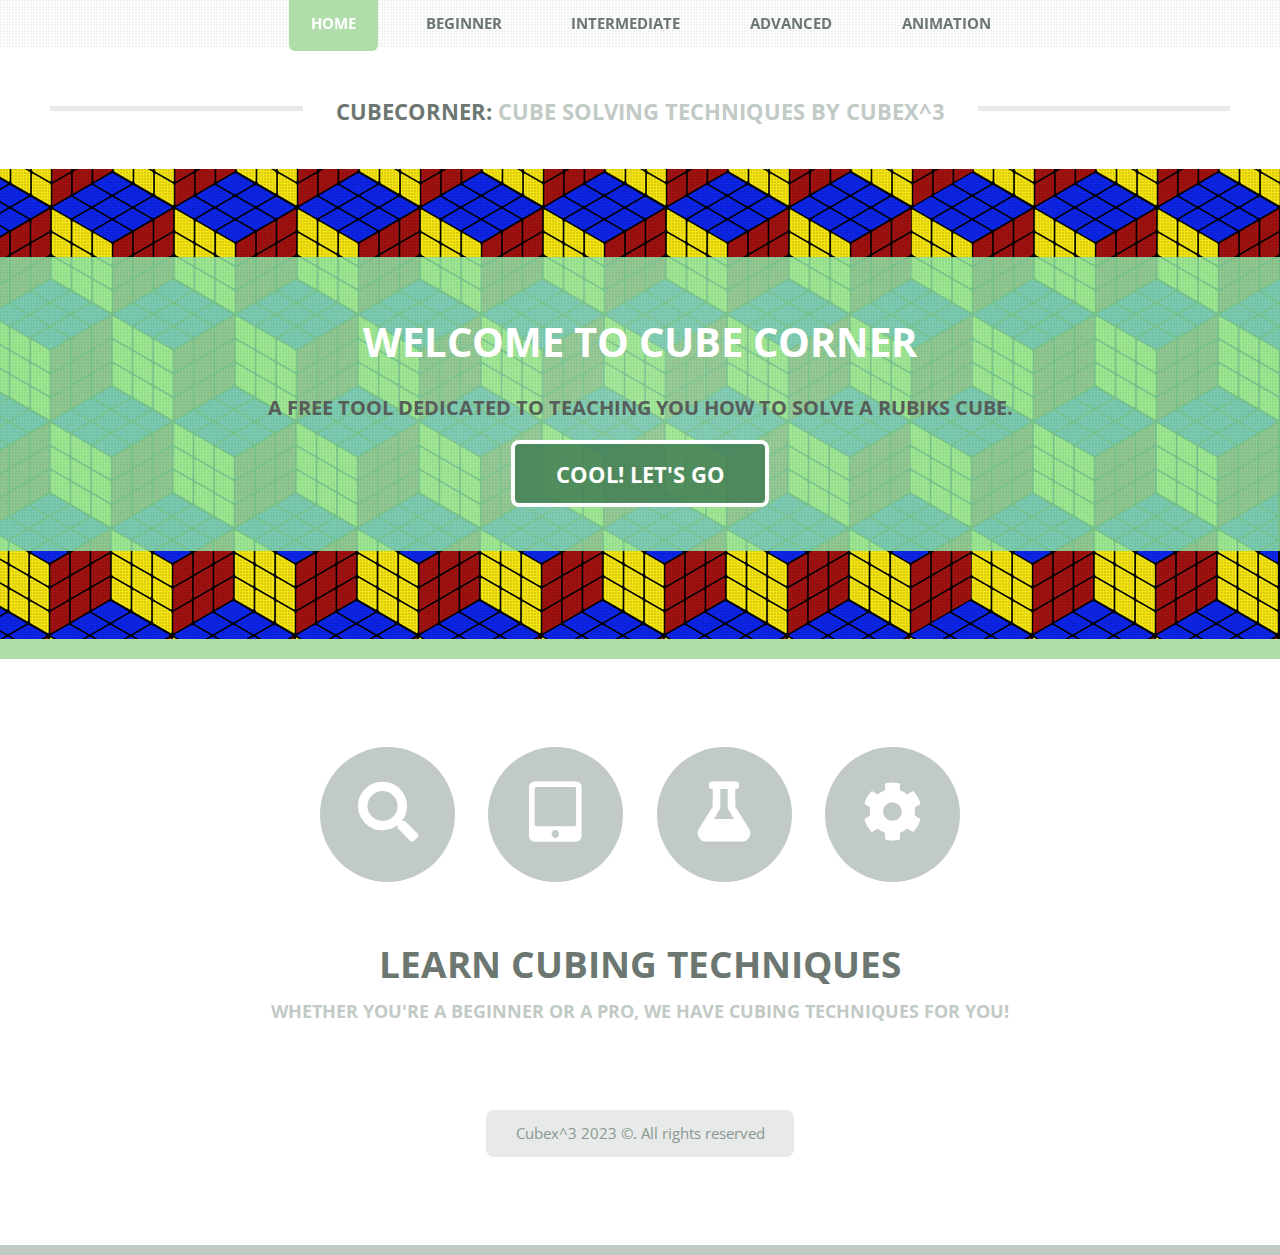
<file: html5up-txt/index.html>
<!DOCTYPE HTML>
<html>

<head>
	<title>CubeCorner</title>
	<meta charset="utf-8" />
	<meta name="viewport" content="width=device-width, initial-scale=1, user-scalable=no" />
	<link rel="stylesheet" href="assets/css/main.css" />
	<link rel="icon" type="image/x-icon" href="images/oll_cube.png">
</head>

<body class="homepage is-preload">
	<div id="page-wrapper">
		<!-- TESTETST-->

		<!-- Header -->
		<header id="header">
			<div class="logo container">
				<div>
					<h1><a href="index.html" id="logo">CubeCorner:</a></h1>
					<p>Cube Solving Techniques by Cubex^3</p>
				</div>
			</div>
		</header>

		<!-- Nav -->
		<nav id="nav">
			<ul>
				<li class="current"><a href="index.html">Home</a></li>
				<li>
					<a href="beginner.html">Beginner</a>
				</li>
				<li><a href="intermediate.html">Intermediate</a></li>
				<li><a href="advanced.html">Advanced</a></li>
				<li><a href="animation.html">Animation</a></li>
			</ul>
		</nav>

		<!-- Banner -->
		<section id="banner">
			<div class="content">
				<h2>Welcome to Cube Corner</h2>
				<p>A free tool dedicated to teaching you how to solve a Rubiks Cube.</p>
				<a href="#main" class="button scrolly">Cool! let's go</a>
			</div>
		</section>

		<!-- Main -->
		<section id="main">
			<div class="container">
				<div class="row gtr-200">
					<div class="col-12">

						<!-- Highlight -->
						<section class="box highlight">
							<ul class="special">
								<li><a href="#" class="icon solid fa-search"><span class="label">Magnifier</span></a>
								</li>
								<li><a href="#" class="icon solid fa-tablet-alt"><span class="label">Tablet</span></a>
								</li>
								<li><a href="#" class="icon solid fa-flask"><span class="label">Flask</span></a></li>
								<li><a href="#" class="icon solid fa-cog"><span class="label">Cog?</span></a></li>
							</ul>
							<header>
								<h2>Learn cubing techniques</h2>
								<p>Whether you're a beginner or a pro, we have cubing techniques for you!</p>
							</header>
						</section>

					</div>
				</div>
				<center>
					<!-- Copyright -->
					<div id="copyright">
						<ul class="menu">
							<li>Cubex^3 2023 &copy;. All rights reserved</li>
						</ul>
					</div>

			</div>
			</center>
			</footer>

	</div>

	<!-- Scripts -->
	<script src="assets/js/jquery.min.js"></script>
	<script src="assets/js/jquery.dropotron.min.js"></script>
	<script src="assets/js/jquery.scrolly.min.js"></script>
	<script src="assets/js/browser.min.js"></script>
	<script src="assets/js/breakpoints.min.js"></script>
	<script src="assets/js/util.js"></script>
	<script src="assets/js/main.js"></script>

</body>

</html>
</file>
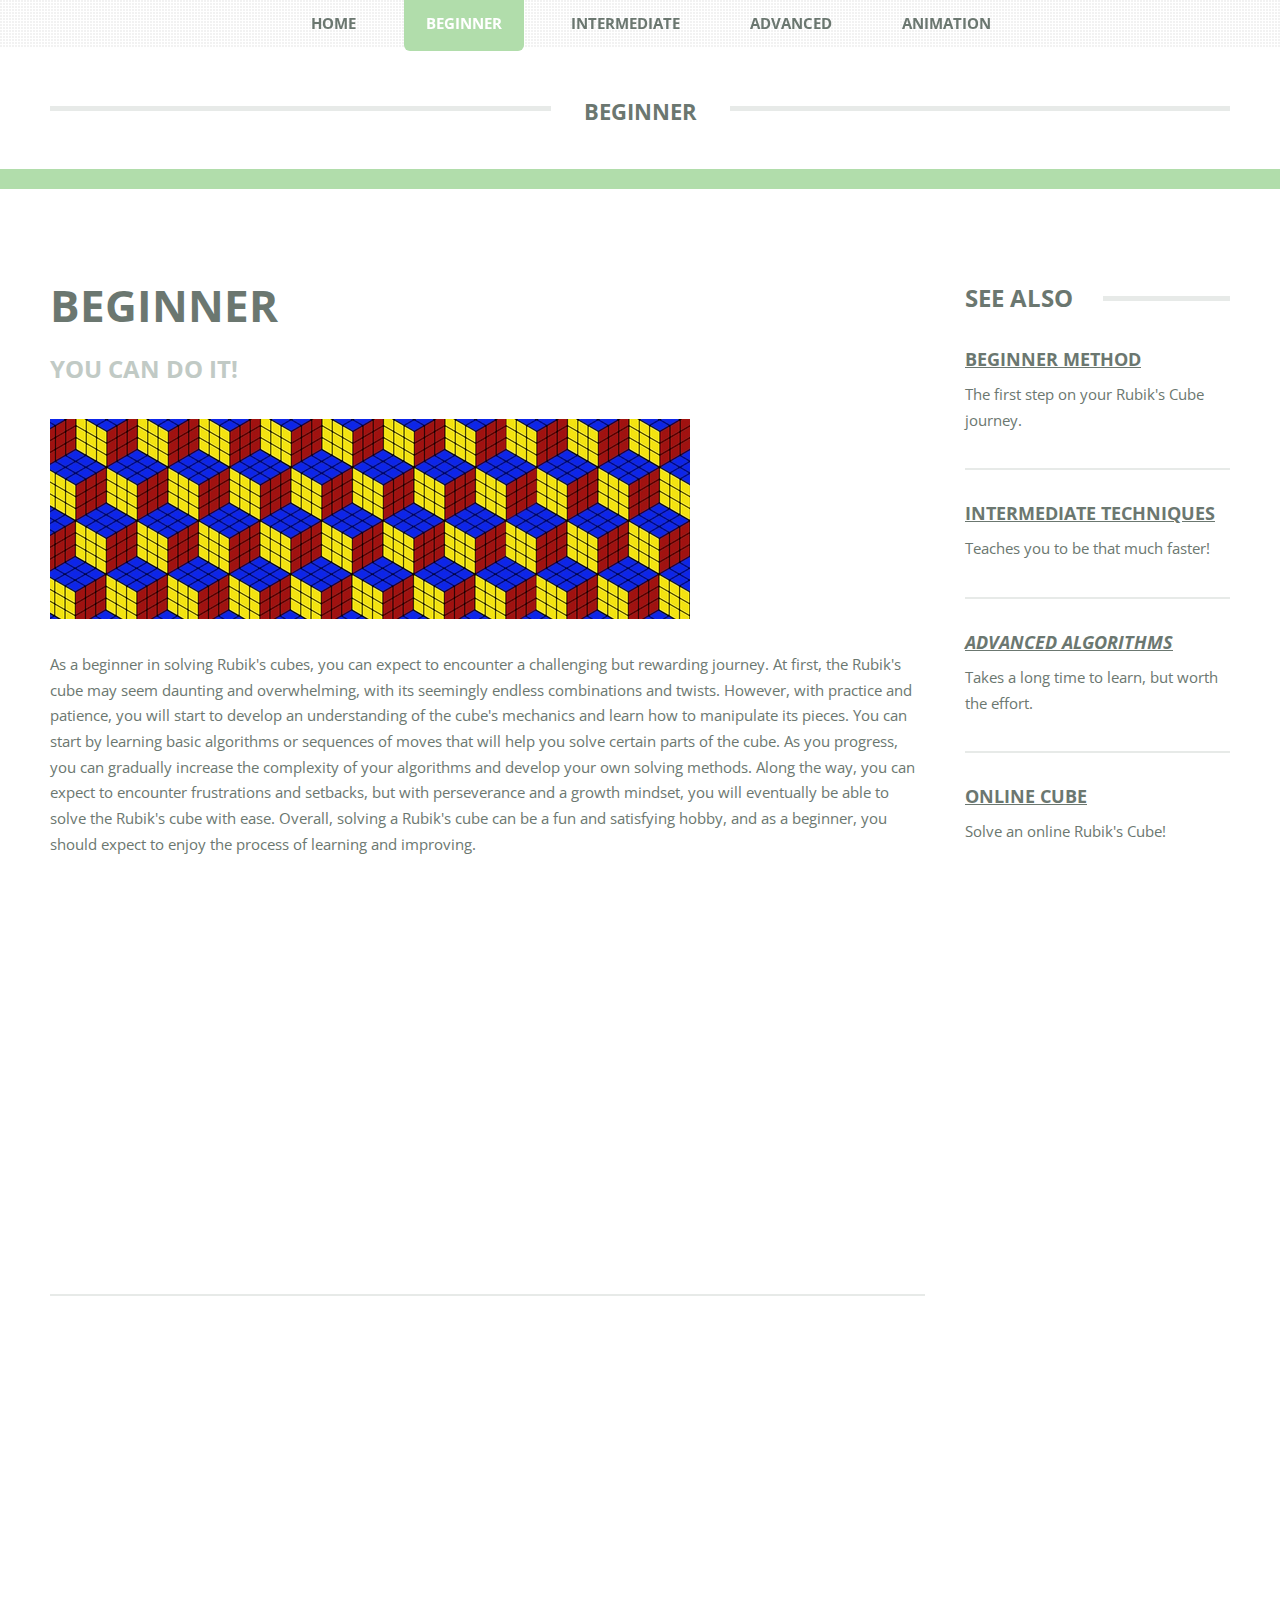
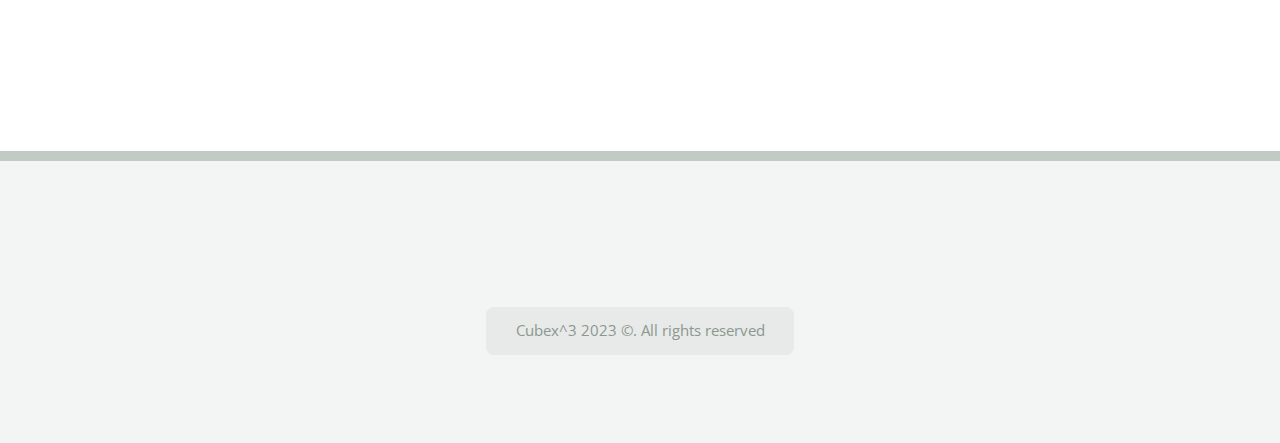
<file: html5up-txt/beginner.html>
<!DOCTYPE HTML>
<!--
	TXT by HTML5 UP
	html5up.net | @ajlkn
	Free for personal and commercial use under the CCA 3.0 license (html5up.net/license)
-->
<html>
	<head>
		<title>CubeCorner: Beginner</title>
		<meta charset="utf-8" />
		<meta name="viewport" content="width=device-width, initial-scale=1, user-scalable=no" />
		<link rel="stylesheet" href="assets/css/main.css" />
		<link rel="stylesheet" href="assets/css/algorithms.css" />
		<link rel="icon" type="image/x-icon" href="images/oll_cube.png">
	</head>
	<body class="is-preload">
		<div id="page-wrapper">

			<!-- Header -->
				<header id="header">
					<div class="logo container">
						<div>
							<h1>BEGINNER</p>
						</div>
					</div>
				</header>

			
		<!-- Nav -->
		<nav id="nav">
			<ul>
				<li><a href="index.html">Home</a></li>
				<li class="current">
					<a href="beginner.html">Beginner</a>
				</li>
				<li><a href="intermediate.html">Intermediate</a></li>
				<li ><a href="advanced.html">Advanced</a></li>
				<li><a href="animation.html">Animation</a></li>
			</ul>
		</nav>

			<!-- Main -->
				<section id="main">
					<div class="container">
						<div class="row">
							<div class="col-9 col-12-medium">
								<div class="content">

									<!-- Content -->

										<article class="box page-content">

											<header>
												<h2>Beginner</h2>
												<p>You can do it!</p>
											</header>
										
											<section>
												<span><img src="images/rubiksCube-640-200.jpg" alt="rubik's cube picture"/></span><br>
												<br><p>
													As a beginner in solving Rubik's cubes, you can expect to encounter a challenging but rewarding journey. At first, the Rubik's cube may seem daunting and overwhelming, with its seemingly endless combinations and twists. However, with practice and patience, you will start to develop an understanding of the cube's mechanics and learn how to manipulate its pieces. You can start by learning basic algorithms or sequences of moves that will help you solve certain parts of the cube. As you progress, you can gradually increase the complexity of your algorithms and develop your own solving methods. Along the way, you can expect to encounter frustrations and setbacks, but with perseverance and a growth mindset, you will eventually be able to solve the Rubik's cube with ease. Overall, solving a Rubik's cube can be a fun and satisfying hobby, and as a beginner, you should expect to enjoy the process of learning and improving.
													<br>

												</p>
											</section>

											<section>
												
												<center>
													<div><iframe width="560" height="315" src="https://www.youtube.com/embed/XDIjxucAyBk" title="YouTube video player" frameborder="0" allow="accelerometer; autoplay; clipboard-write; encrypted-media; gyroscope; picture-in-picture; web-share" allowfullscreen></iframe></div>
												
													<br><hr> 

												<iframe width="560" height="315" src="https://www.youtube.com/embed/MS5jByTX_pk" title="YouTube video player" frameborder="0" allow="accelerometer; autoplay; clipboard-write; encrypted-media; gyroscope; picture-in-picture; web-share" allowfullscreen></iframe>
												
												
												</center>
											</section>

										</article>

								</div>
							</div>
							<div class="col-3 col-12-medium">
								<div class="sidebar">

									<!-- Sidebar -->

										<!-- Recent Posts -->
											<section>
												<h2 class="major"><span>See Also</span></h2>
												<ul class="divided">
													<li>
														<article class="box post-summary">
															<h3><u><a href="beginner.html">Beginner Method</a></u></h3>
															<p>The first step on your Rubik's Cube journey.</p>
														</article>
													</li>
													<li>
														<article class="box post-summary">
															<h3><u><a href="intermediate.html">Intermediate Techniques</a></u></h3>
															<p>Teaches you to be that much faster!</p>
														</article>
													</li>
													<li>
														<article class="box post-summary">
															<h3><u><i>Advanced Algorithms</i></u></h3>
															<p>Takes a long time to learn, but worth the effort.</p>
														</article>
													</li>
													<li>
														<article class="box post-summary">
															<h3><u><a href="animation.html">Online Cube</a></u></h3>
															<p>Solve an online Rubik's Cube!</p>
														</article>
													</li>
												</ul>
											</section>

								</div>
							</div>
						</div>
					</div>
				</section>

			<!-- Footer -->
				<footer id="footer">
					<div class="container">

						<!-- Copyright -->
					<div id="copyright">
						<ul class="menu">
							<li>Cubex^3 2023 &copy;. All rights reserved</li>
						</ul>
					</div>

					</div>
				</footer>

		</div>

		<!-- Scripts -->
			<script src="assets/js/jquery.min.js"></script>
			<script src="assets/js/jquery.dropotron.min.js"></script>
			<script src="assets/js/jquery.scrolly.min.js"></script>
			<script src="assets/js/browser.min.js"></script>
			<script src="assets/js/breakpoints.min.js"></script>
			<script src="assets/js/util.js"></script>
			<script src="assets/js/main.js"></script>
			<script src="algorithms.js"></script>

			<script>
				getAdvancedAlgorithms("OLL");
				getAdvancedAlgorithms("PLL");
			</script>

	</body>
</html>
</file>
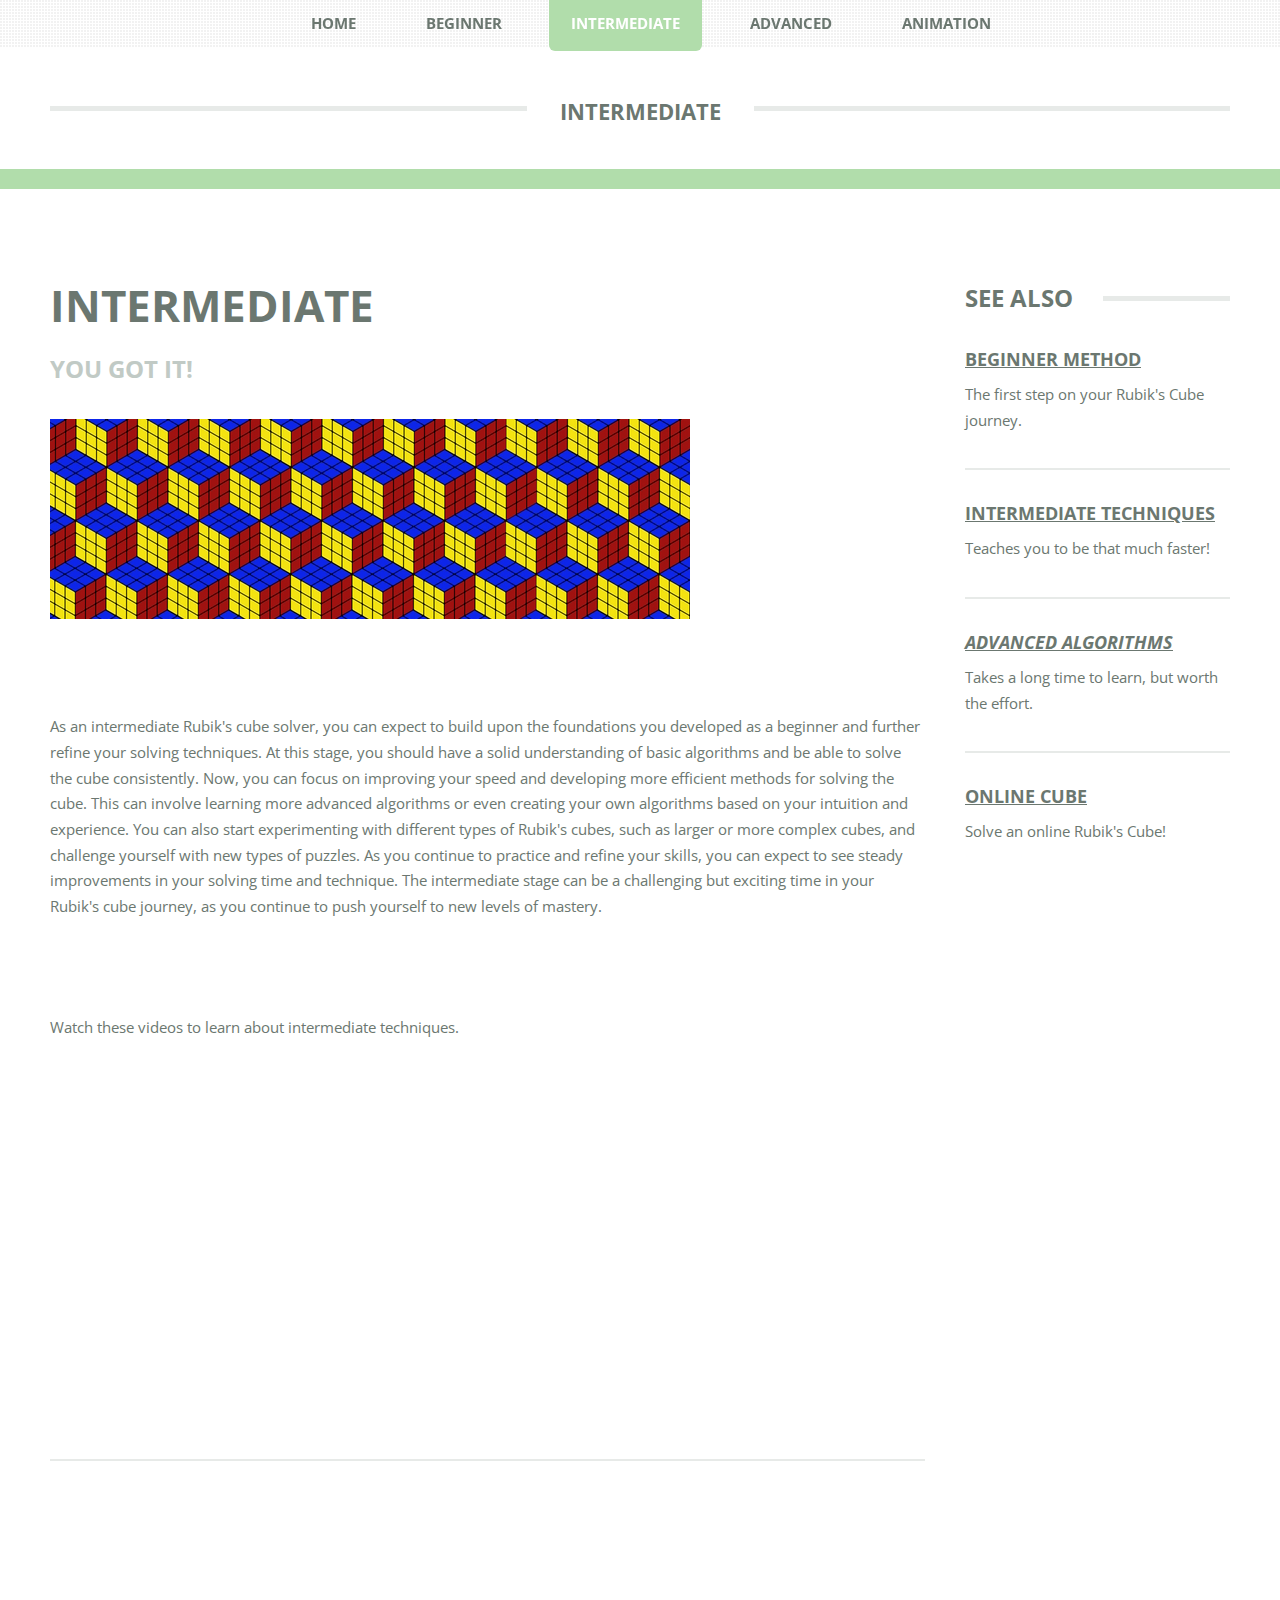
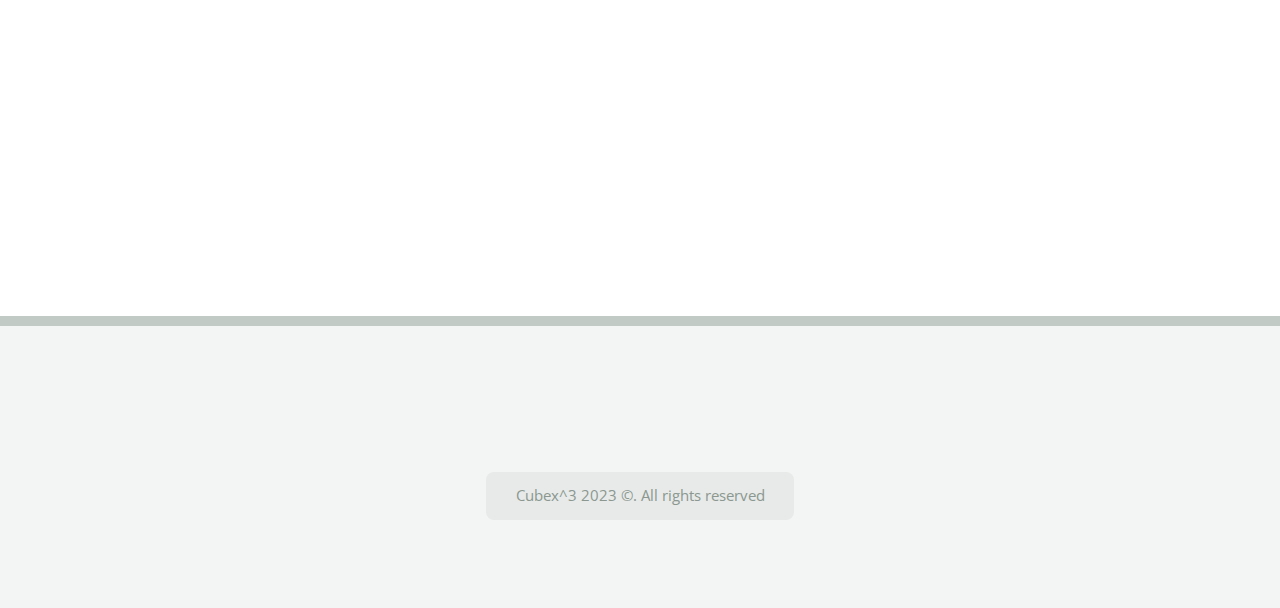
<file: html5up-txt/intermediate.html>
<!DOCTYPE HTML>
<!--
	TXT by HTML5 UP
	html5up.net | @ajlkn
	Free for personal and commercial use under the CCA 3.0 license (html5up.net/license)
-->
<html>
	<head>
		<title>CubeCorner: Intermediate</title>
		<meta charset="utf-8" />
		<meta name="viewport" content="width=device-width, initial-scale=1, user-scalable=no" />
		<link rel="stylesheet" href="assets/css/main.css" />
		<link rel="stylesheet" href="assets/css/algorithms.css" />
		<link rel="icon" type="image/x-icon" href="images/oll_cube.png">
	</head>
	<body class="is-preload">
		<div id="page-wrapper">

			<!-- Header -->
				<header id="header">
					<div class="logo container">
						<div>
							<h1>INTERMEDIATE</p>
						</div>
					</div>
				</header>

			
		<!-- Nav -->
		<nav id="nav">
			<ul>
				<li><a href="index.html">Home</a></li>
				<li>
					<a href="beginner.html">Beginner</a>
				</li>
				<li class="current"><a href="intermediate.html">Intermediate</a></li>
				<li><a href="advanced.html">Advanced</a></li>
				<li><a href="animation.html">Animation</a></li>
			</ul>
		</nav>

			<!-- Main -->
				<section id="main">
					<div class="container">
						<div class="row">
							<div class="col-9 col-12-medium">
								<div class="content">

									<!-- Content -->

										<article class="box page-content">

											<header>
												<h2>Intermediate</h2>
												<p>You got it!</p>
											</header>

											<section>
												<span><img src="images/rubiksCube-640-200.jpg" alt="rubik's cube picture"/></span>
										
											</section>

											<section>
												<p>As an intermediate Rubik's cube solver, you can expect to build upon the foundations you developed as a beginner and further refine your solving techniques. At this stage, you should have a solid understanding of basic algorithms and be able to solve the cube consistently. Now, you can focus on improving your speed and developing more efficient methods for solving the cube. This can involve learning more advanced algorithms or even creating your own algorithms based on your intuition and experience. You can also start experimenting with different types of Rubik's cubes, such as larger or more complex cubes, and challenge yourself with new types of puzzles. As you continue to practice and refine your skills, you can expect to see steady improvements in your solving time and technique. The intermediate stage can be a challenging but exciting time in your Rubik's cube journey, as you continue to push yourself to new levels of mastery.</p>
												
												
												<br>
												<p>
													

													<br>
										
													Watch these videos to learn about intermediate techniques. <br><br>
												</p>
												<center>
													<div><iframe width="560" height="315" src="https://www.youtube.com/embed/7Ron6MN45LY" title="YouTube video player" frameborder="0" allow="accelerometer; autoplay; clipboard-write; encrypted-media; gyroscope; picture-in-picture; web-share" allowfullscreen></iframe></div>
													<br>
												<hr> 

												<iframe width="560" height="315" src="https://www.youtube.com/embed/RM0m5Kw_F48" title="YouTube video player" frameborder="0" allow="accelerometer; autoplay; clipboard-write; encrypted-media; gyroscope; picture-in-picture; web-share" allowfullscreen></iframe>
												
												
												</center>

												
											</section>

										</article>

								</div>
							</div>
							<div class="col-3 col-12-medium">
								<div class="sidebar">

									<!-- Sidebar -->

										<!-- Recent Posts -->
											<section>
												<h2 class="major"><span>See Also</span></h2>
												<ul class="divided">
													<li>
														<article class="box post-summary">
															<h3><u><a href="beginner.html">Beginner Method</a></u></h3>
															<p>The first step on your Rubik's Cube journey.</p>
														</article>
													</li>
													<li>
														<article class="box post-summary">
															<h3><u><a href="intermediate.html">Intermediate Techniques</a></u></h3>
															<p>Teaches you to be that much faster!</p>
														</article>
													</li>
													<li>
														<article class="box post-summary">
															<h3><u><i>Advanced Algorithms</i></u></h3>
															<p>Takes a long time to learn, but worth the effort.</p>
														</article>
													</li>
													<li>
														<article class="box post-summary">
															<h3><u><a href="animation.html">Online Cube</a></u></h3>
															<p>Solve an online Rubik's Cube!</p>
														</article>
													</li>
												</ul>
											</section>

								</div>
							</div>
						</div>
					</div>
				</section>

			<!-- Footer -->
				<footer id="footer">
					<div class="container">

						<!-- Copyright -->
					<div id="copyright">
						<ul class="menu">
							<li>Cubex^3 2023 &copy;. All rights reserved</li>
						</ul>
					</div>

					</div>
				</footer>

		</div>

		<!-- Scripts -->
			<script src="assets/js/jquery.min.js"></script>
			<script src="assets/js/jquery.dropotron.min.js"></script>
			<script src="assets/js/jquery.scrolly.min.js"></script>
			<script src="assets/js/browser.min.js"></script>
			<script src="assets/js/breakpoints.min.js"></script>
			<script src="assets/js/util.js"></script>
			<script src="assets/js/main.js"></script>
			<script src="algorithms.js"></script>

			<script>
				getAdvancedAlgorithms("OLL");
				getAdvancedAlgorithms("PLL");
			</script>

	</body>
</html>
</file>
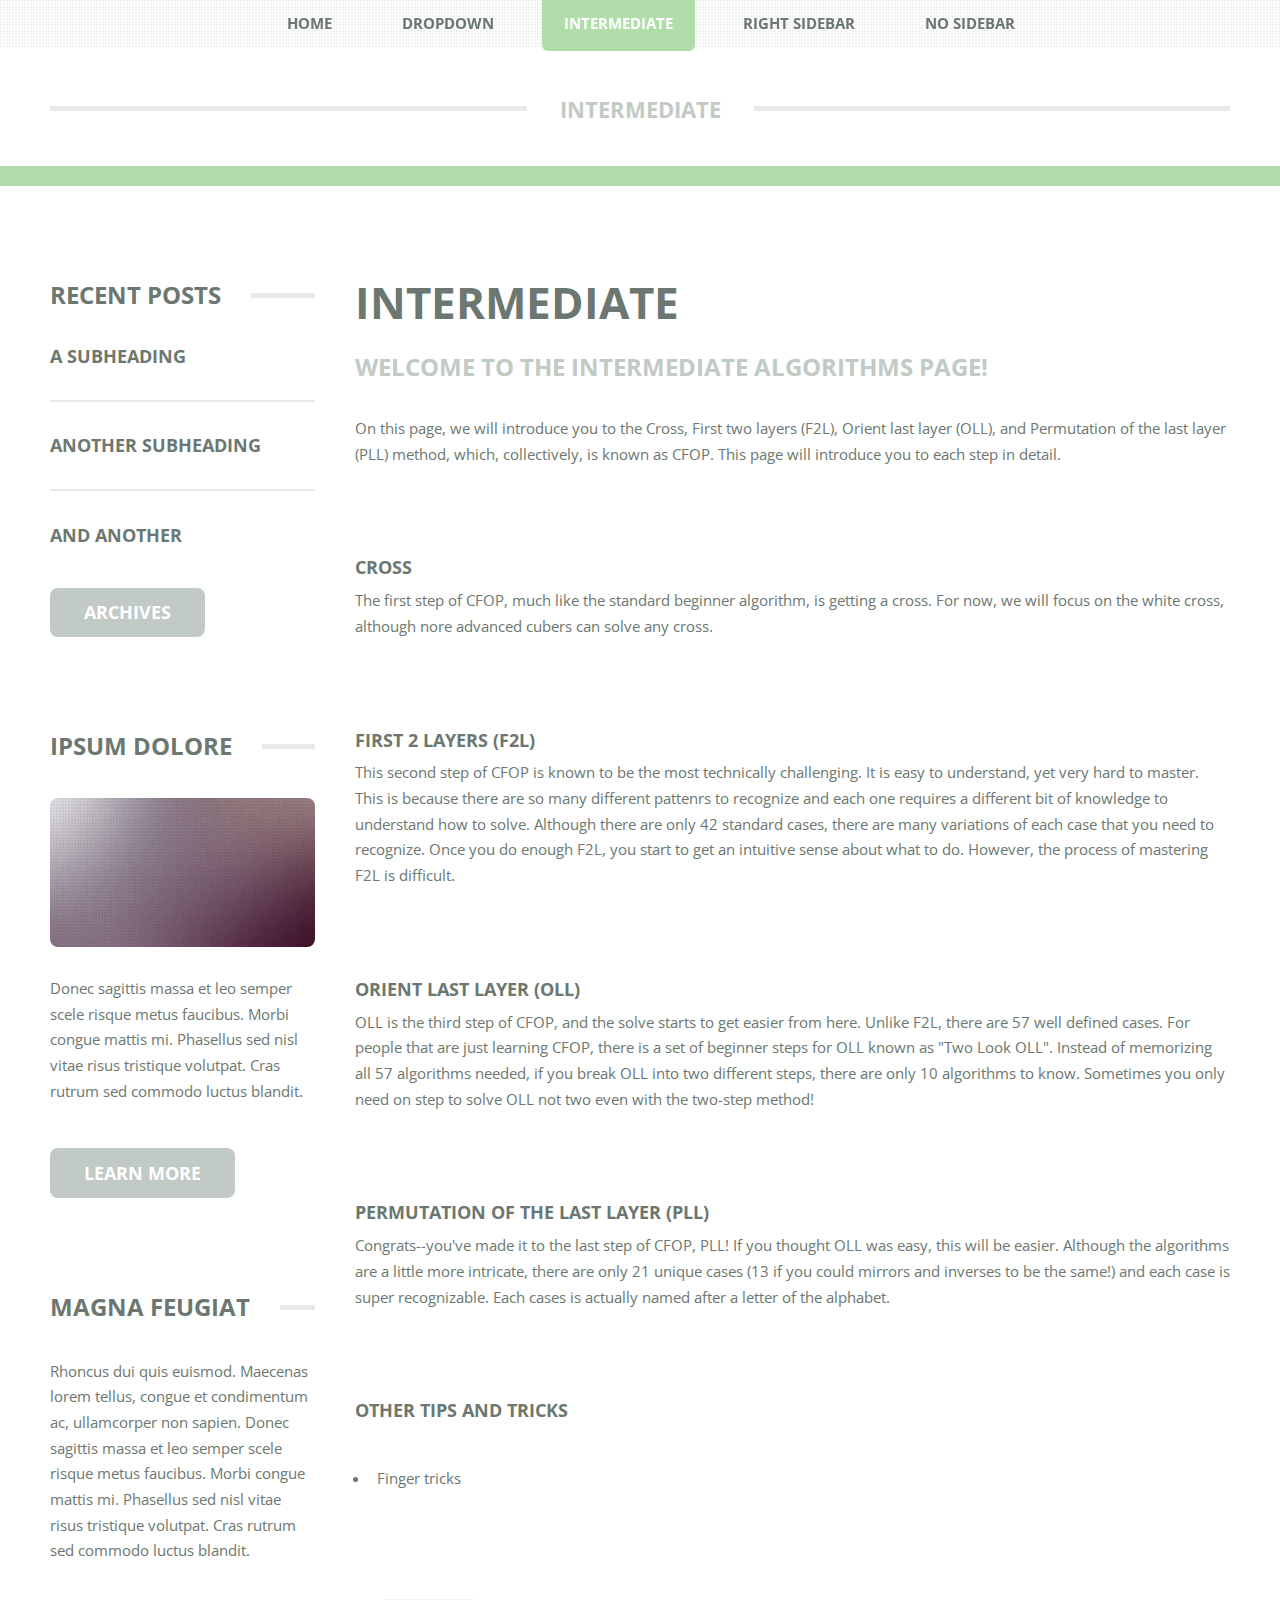
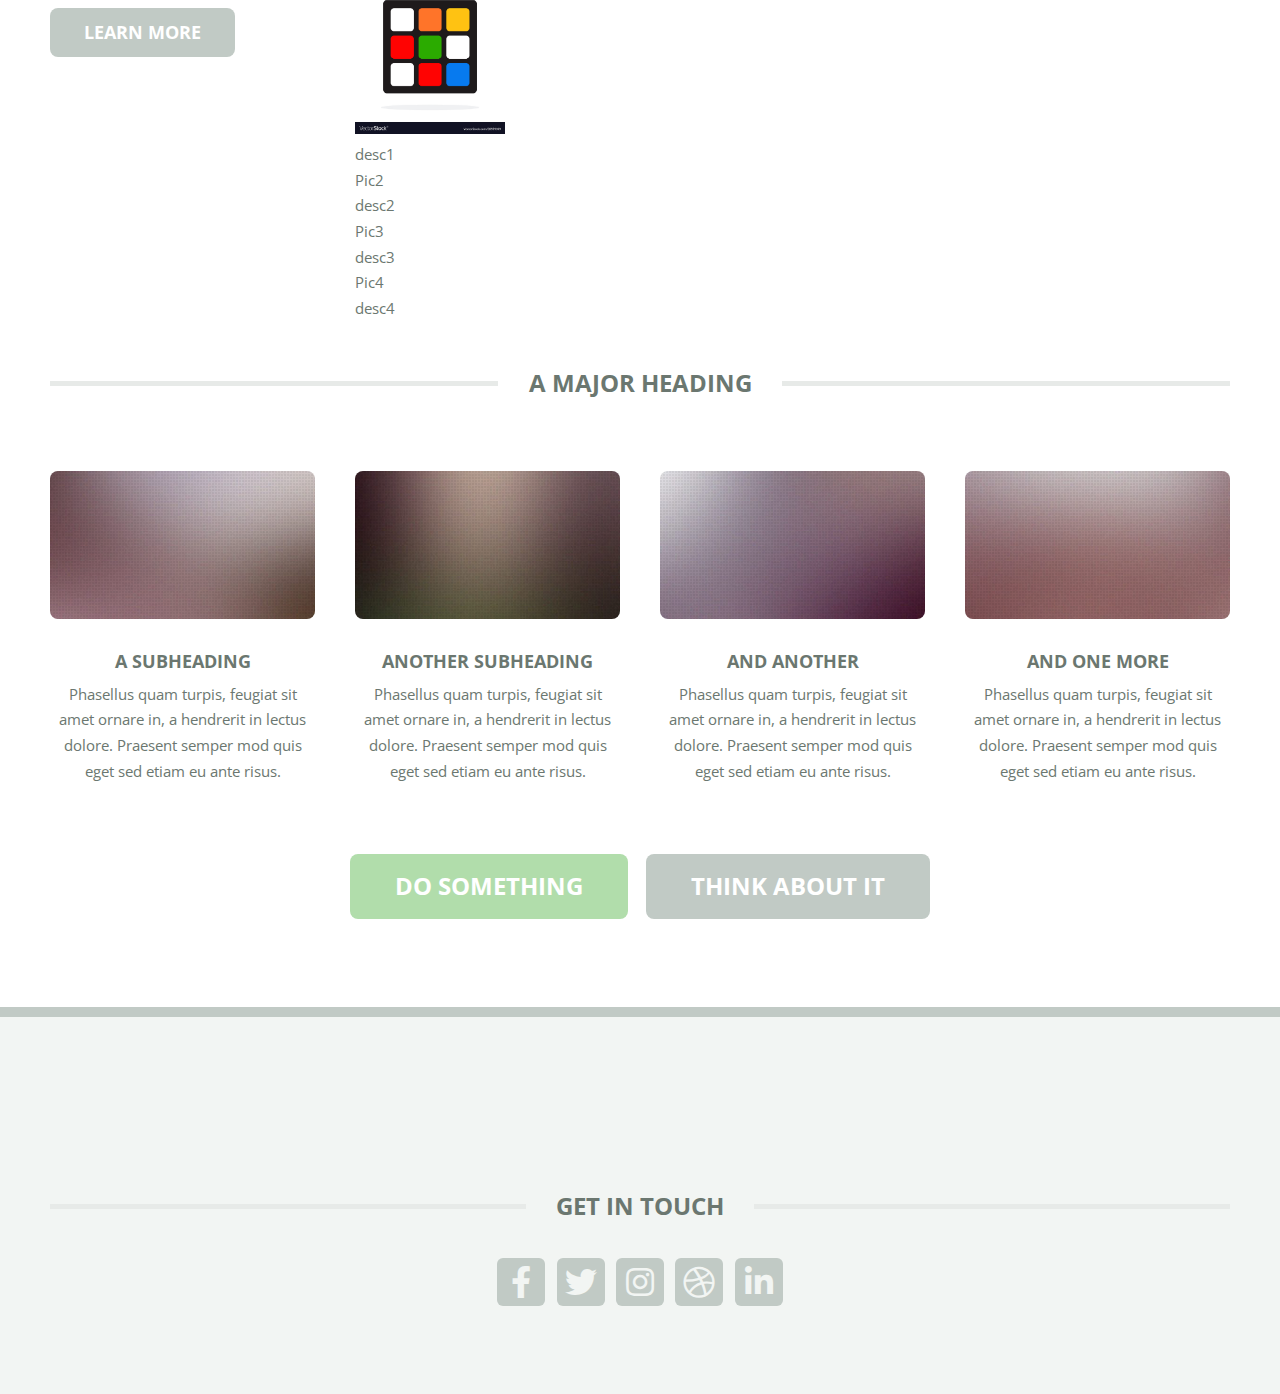
<file: html5up-txt/left-sidebar.html>
<!DOCTYPE HTML>

<html>
	<head>
		<title>Intermediate</title>
		<meta charset="utf-8" />
		<meta name="viewport" content="width=device-width, initial-scale=1, user-scalable=no" />
		<link rel="stylesheet" href="assets/css/main.css" />
	</head>
	<body class="is-preload">
		<div id="page-wrapper">

			<!-- Header -->
				<header id="header">
					<div class="logo container">
						<div>
							<!-- <h1><a href="index.html" id="logo">TXT</a></h1> -->
							<p>Intermediate</p>
						</div>
					</div>
				</header>

			<!-- Nav -->
				<nav id="nav">
					<ul>
						<li><a href="index.html">Home</a></li>
						<li>
							<a href="#">Dropdown</a>
							<ul>
								<li><a href="#">Lorem ipsum dolor</a></li>
								<li><a href="#">Magna phasellus</a></li>
								<li>
									<a href="#">Phasellus consequat</a>
									<ul>
										<li><a href="#">Lorem ipsum dolor</a></li>
										<li><a href="#">Phasellus consequat</a></li>
										<li><a href="#">Magna phasellus</a></li>
										<li><a href="#">Etiam dolore nisl</a></li>
									</ul>
								</li>
								<li><a href="#">Veroeros feugiat</a></li>
							</ul>
						</li>
						<li class="current"><a href="left-sidebar.html">Intermediate</a></li>
						<li><a href="right-sidebar.html">Right Sidebar</a></li>
						<li><a href="no-sidebar.html">No Sidebar</a></li>
					</ul>
				</nav>

			<!-- Main -->
				<section id="main">
					<div class="container">
						<div class="row">
							<div class="col-3 col-12-medium">
								<div class="sidebar">

									<!-- Sidebar -->

										<!-- Recent Posts -->
											<section>
												<h2 class="major"><span>Recent Posts</span></h2>
												<ul class="divided">
													<li>
														<article class="box post-summary">
															<h3><a href="#">A Subheading</a></h3>
															<!-- <ul class="meta">
																<li class="icon fa-clock">6 hours ago</li>
																<li class="icon fa-comments"><a href="#">34</a></li>
															</ul> -->
														</article>
													</li>
													<li>
														<article class="box post-summary">
															<h3><a href="#">Another Subheading</a></h3>
															<!-- <ul class="meta">
																<li class="icon fa-clock">9 hours ago</li>
																<li class="icon fa-comments"><a href="#">27</a></li>
															</ul> -->
														</article>
													</li>
													<li>
														<article class="box post-summary">
															<h3><a href="#">And Another</a></h3>
															<!-- <ul class="meta">
																<li class="icon fa-clock">Yesterday</li>
																<li class="icon fa-comments"><a href="#">184</a></li>
															</ul> -->
														</article>
													</li>
												</ul>
												<a href="#" class="button alt">Archives</a>
											</section>

										<!-- Something -->
											<section>
												<h2 class="major"><span>Ipsum Dolore</span></h2>
												<a href="#" class="image featured"><img src="images/pic03.jpg" alt="" /></a>
												<p>
													Donec sagittis massa et leo semper scele risque metus faucibus. Morbi congue mattis mi.
													Phasellus sed nisl vitae risus tristique volutpat. Cras rutrum sed commodo luctus blandit.
												</p>
												<a href="#" class="button alt">Learn more</a>
											</section>

										<!-- Something -->
											<section>
												<h2 class="major"><span>Magna Feugiat</span></h2>
												<p>
													Rhoncus dui quis euismod. Maecenas lorem tellus, congue et condimentum ac, ullamcorper non sapien.
													Donec sagittis massa et leo semper scele risque metus faucibus. Morbi congue mattis mi.
													Phasellus sed nisl vitae risus tristique volutpat. Cras rutrum sed commodo luctus blandit.
												</p>
												<a href="#" class="button alt">Learn more</a>
											</section>

								</div>
							</div>
							<div class="col-9 col-12-medium imp-medium">
								<div class="content">

									<!-- Content -->

										<article class="box page-content">

											<header>
												<h2>Intermediate</h2>
												<p>Welcome to the intermediate algorithms page!</p>
												<!-- <ul class="meta">
													<li class="icon fa-clock">5 days ago</li>
													<li class="icon fa-comments"><a href="#">1,024</a></li>
												</ul> -->
											</header>

											<section>
												<!-- <span class="image featured"><img src="images/pic05.jpg" alt="" /></span> -->
												<p>
													On this page, we will introduce you to the Cross, First two layers (F2L), Orient last layer (OLL),
													and Permutation of the last layer (PLL) method, which, collectively, is known as CFOP. This page 
													will introduce you to each step in detail.
												</p>
											</section>

											<section>
												<h3>Cross</h3>
												<p>
													The first step of CFOP, much like the standard beginner algorithm, is getting a cross. For now, we 
													will focus on the white cross, although nore advanced cubers can solve any cross.
												</p>
											</section>

											<section>
												<h3>First 2 Layers (F2L)</h3>
												<p>
													This second step of CFOP is known to be the most technically challenging. It is easy to understand, 
													yet very hard to master. This is because there are so many different pattenrs to recognize and each
													one requires a different bit of knowledge to understand how to solve. Although there are only 42 
													standard cases, there are many variations of each case that you need to recognize. Once you do enough 
													F2L, you start to get an intuitive sense about what to do. However, the process of mastering F2L is 
													difficult.
												</p>
											</section>

											<section>
												<h3>Orient Last Layer (OLL)</h3>
												<p>
													OLL is the third step of CFOP, and the solve starts to get easier from here. Unlike F2L, there are
													57 well defined cases. For people that are just learning CFOP, there is a set of beginner steps for OLL
													known as "Two Look OLL". Instead of memorizing all 57 algorithms needed, if you break OLL into two 
													different steps, there are only 10 algorithms to know. Sometimes you only need on step to solve OLL not
													two even with the two-step method!
												</p>
											</section>

											<section>
												<h3>Permutation of the Last Layer (PLL)</h3>
												<p>
													Congrats--you've made it to the last step of CFOP, PLL! If you thought OLL was easy, this will be easier.
													Although the algorithms are a little more intricate, there are only 21 unique cases (13 if you could mirrors
													and inverses to be the same!) and each case is super recognizable. Each cases is actually named after a 
													letter of the alphabet.
												</p>
											</section>

											<section>
												<h3>Other Tips and Tricks</h3>
												<p>
													<ul>
														<li>Finger tricks</li>
													</ul>
												</p>
											</section>
<!-- 
											<section>
												<h3>More intriguing information</h3>
												<p>
													Lorem ipsum dolor sit amet, consectetur adipiscing elit. Maecenas ac quam risus, at tempus
													justo. Sed dictum rutrum massa eu volutpat. Quisque vitae hendrerit sem. Pellentesque lorem felis,
													ultricies a bibendum id, bibendum sit amet nisl. Mauris et lorem quam. Maecenas rutrum imperdiet
													vulputate. Nulla quis nibh ipsum, sed egestas justo. Morbi ut ante mattis orci convallis tempor.
													Etiam a lacus a lacus pharetra porttitor quis accumsan odio. Sed vel euismod nisi. Etiam convallis
													rhoncus dui quis euismod. Maecenas lorem tellus, congue et condimentum ac, ullamcorper non sapien
													vulputate. Nulla quis nibh ipsum, sed egestas justo. Morbi ut ante mattis orci convallis tempor.
													Etiam a lacus a lacus pharetra porttitor quis accumsan odio. Sed vel euismod nisi. Etiam convallis
													rhoncus dui quis euismod. Maecenas lorem tellus, congue et condimentum ac, ullamcorper non sapien.
													Donec sagittis massa et leo semper a scelerisque metus faucibus. Morbi congue mattis mi.
													Phasellus sed nisl vitae risus tristique volutpat. Cras rutrum commodo luctus.
												</p>
												<p>
													Phasellus odio risus, faucibus et viverra vitae, eleifend ac purus. Praesent mattis, enim
													quis hendrerit porttitor, sapien tortor viverra magna, sit amet rhoncus nisl lacus nec arcu.
													Suspendisse laoreet metus ut metus imperdiet interdum aliquam justo tincidunt. Mauris dolor urna,
													fringilla vel malesuada ac, dignissim eu mi. Praesent mollis massa ac nulla pretium pretium.
													Etiam a lacus a lacus pharetra porttitor quis accumsan odio. Sed vel euismod nisi. Etiam convallis
													rhoncus dui quis euismod. Maecenas lorem tellus, congue et condimentum ac, ullamcorper non sapien.
													Donec sagittis massa et leo semper a scelerisque metus faucibus. Morbi congue mattis mi.
													Maecenas tortor mauris, consectetur pellentesque dapibus eget, tincidunt vitae arcu.
													Vestibulum purus augue, tincidunt sit amet iaculis id, porta eu purus.
												</p>
											</section> -->

											<!-- <section>
												<h3>So in conclusion ...</h3>
												<p>
													Lorem ipsum dolor sit amet, consectetur adipiscing elit. Maecenas ac quam risus, at tempus
													justo. Sed dictum rutrum massa eu volutpat. Quisque vitae hendrerit sem. Pellentesque lorem felis,
													ultricies a bibendum id, bibendum sit amet nisl. Mauris et lorem quam. Maecenas rutrum imperdiet
													vulputate. Nulla quis nibh ipsum, sed egestas justo. Morbi ut ante mattis orci convallis tempor.
													Etiam a lacus a lacus pharetra porttitor quis accumsan odio. Sed vel euismod nisi. Etiam convallis
													rhoncus dui quis euismod. Maecenas lorem tellus, congue et condimentum ac, ullamcorper non sapien.
													Donec sagittis massa et leo semper a scelerisque metus faucibus. Morbi congue mattis mi.
													Phasellus sed nisl vitae.
												</p>
												<p>
													Suspendisse laoreet metus ut metus imperdiet interdum aliquam justo tincidunt. Mauris dolor urna,
													fringilla vel malesuada ac, dignissim eu mi. Praesent mollis massa ac nulla pretium pretium.
													Maecenas tortor mauris, consectetur pellentesque dapibus eget, tincidunt vitae arcu.
													Vestibulum purus augue, tincidunt sit amet iaculis id, porta eu purus.
												</p>
											</section> -->

											<div class="grid-wrapper">
												<div class="cube-image-div">
													<img src="images/intermediate/cube-temp.jpeg" style = "max-width:150px" alt="" />
												</div>
												
													<div>desc1</div>
												<div>Pic2</div>
												<div>desc2</div>
												<div>Pic3</div>
												<div>desc3</div>
												<div>Pic4</div>
												<div>desc4</div>
											</div>

										</article>

								</div>
							</div>
							<div class="col-12">

								<!-- Features -->
									<section class="box features">
										<h2 class="major"><span>A Major Heading</span></h2>
										<div>
											<div class="row">
												<div class="col-3 col-6-medium col-12-small">

													<!-- Feature -->
														<section class="box feature">
															<a href="#" class="image featured"><img src="images/pic01.jpg" alt="" /></a>
															<h3><a href="#">A Subheading</a></h3>
															<p>
																Phasellus quam turpis, feugiat sit amet ornare in, a hendrerit in
																lectus dolore. Praesent semper mod quis eget sed etiam eu ante risus.
															</p>
														</section>

												</div>
												<div class="col-3 col-6-medium col-12-small">

													<!-- Feature -->
														<section class="box feature">
															<a href="#" class="image featured"><img src="images/pic02.jpg" alt="" /></a>
															<h3><a href="#">Another Subheading</a></h3>
															<p>
																Phasellus quam turpis, feugiat sit amet ornare in, a hendrerit in
																lectus dolore. Praesent semper mod quis eget sed etiam eu ante risus.
															</p>
														</section>

												</div>
												<div class="col-3 col-6-medium col-12-small">

													<!-- Feature -->
														<section class="box feature">
															<a href="#" class="image featured"><img src="images/pic03.jpg" alt="" /></a>
															<h3><a href="#">And Another</a></h3>
															<p>
																Phasellus quam turpis, feugiat sit amet ornare in, a hendrerit in
																lectus dolore. Praesent semper mod quis eget sed etiam eu ante risus.
															</p>
														</section>

												</div>
												<div class="col-3 col-6-medium col-12-small">

													<!-- Feature -->
														<section class="box feature">
															<a href="#" class="image featured"><img src="images/pic04.jpg" alt="" /></a>
															<h3><a href="#">And One More</a></h3>
															<p>
																Phasellus quam turpis, feugiat sit amet ornare in, a hendrerit in
																lectus dolore. Praesent semper mod quis eget sed etiam eu ante risus.
															</p>
														</section>

												</div>
												<div class="col-12">
													<ul class="actions">
														<li><a href="#" class="button large">Do Something</a></li>
														<li><a href="#" class="button alt large">Think About It</a></li>
													</ul>
												</div>
											</div>
										</div>
									</section>

							</div>
						</div>
					</div>
				</section>

			<!-- Footer -->
				<footer id="footer">
					<div class="container">
						<div class="row gtr-200">
							<div class="col-12">

								<!-- About -->
									<!-- <section>
										<h2 class="major"><span>What's this about?</span></h2>
										<p>
											This is <strong>TXT</strong>, yet another free responsive site template designed by
											<a href="http://twitter.com/ajlkn">AJ</a> for <a href="http://html5up.net">HTML5 UP</a>. It's released under the
											<a href="http://html5up.net/license/">Creative Commons Attribution</a> license so feel free to use it for
											whatever you're working on (personal or commercial), just be sure to give us credit for the design.
											That's basically it :)
										</p>
									</section> -->

							</div>
							<div class="col-12">

								<!-- Contact -->
									<section>
										<h2 class="major"><span>Get in touch</span></h2>
										<ul class="contact">
											<li><a class="icon brands fa-facebook-f" href="#"><span class="label">Facebook</span></a></li>
											<li><a class="icon brands fa-twitter" href="#"><span class="label">Twitter</span></a></li>
											<li><a class="icon brands fa-instagram" href="#"><span class="label">Instagram</span></a></li>
											<li><a class="icon brands fa-dribbble" href="#"><span class="label">Dribbble</span></a></li>
											<li><a class="icon brands fa-linkedin-in" href="#"><span class="label">LinkedIn</span></a></li>
										</ul>
									</section>

							</div>
						</div>

						<!-- Copyright -->
							<!-- <div id="copyright">
								<ul class="menu">
									<li>&copy; Untitled. All rights reserved</li><li>Design: <a href="http://html5up.net">HTML5 UP</a></li>
								</ul>
							</div> -->

					</div>
				</footer>

		</div>

		<!-- Scripts -->
			<script src="assets/js/jquery.min.js"></script>
			<script src="assets/js/jquery.dropotron.min.js"></script>
			<script src="assets/js/jquery.scrolly.min.js"></script>
			<script src="assets/js/browser.min.js"></script>
			<script src="assets/js/breakpoints.min.js"></script>
			<script src="assets/js/util.js"></script>
			<script src="assets/js/main.js"></script>

	</body>
</html>
</file>
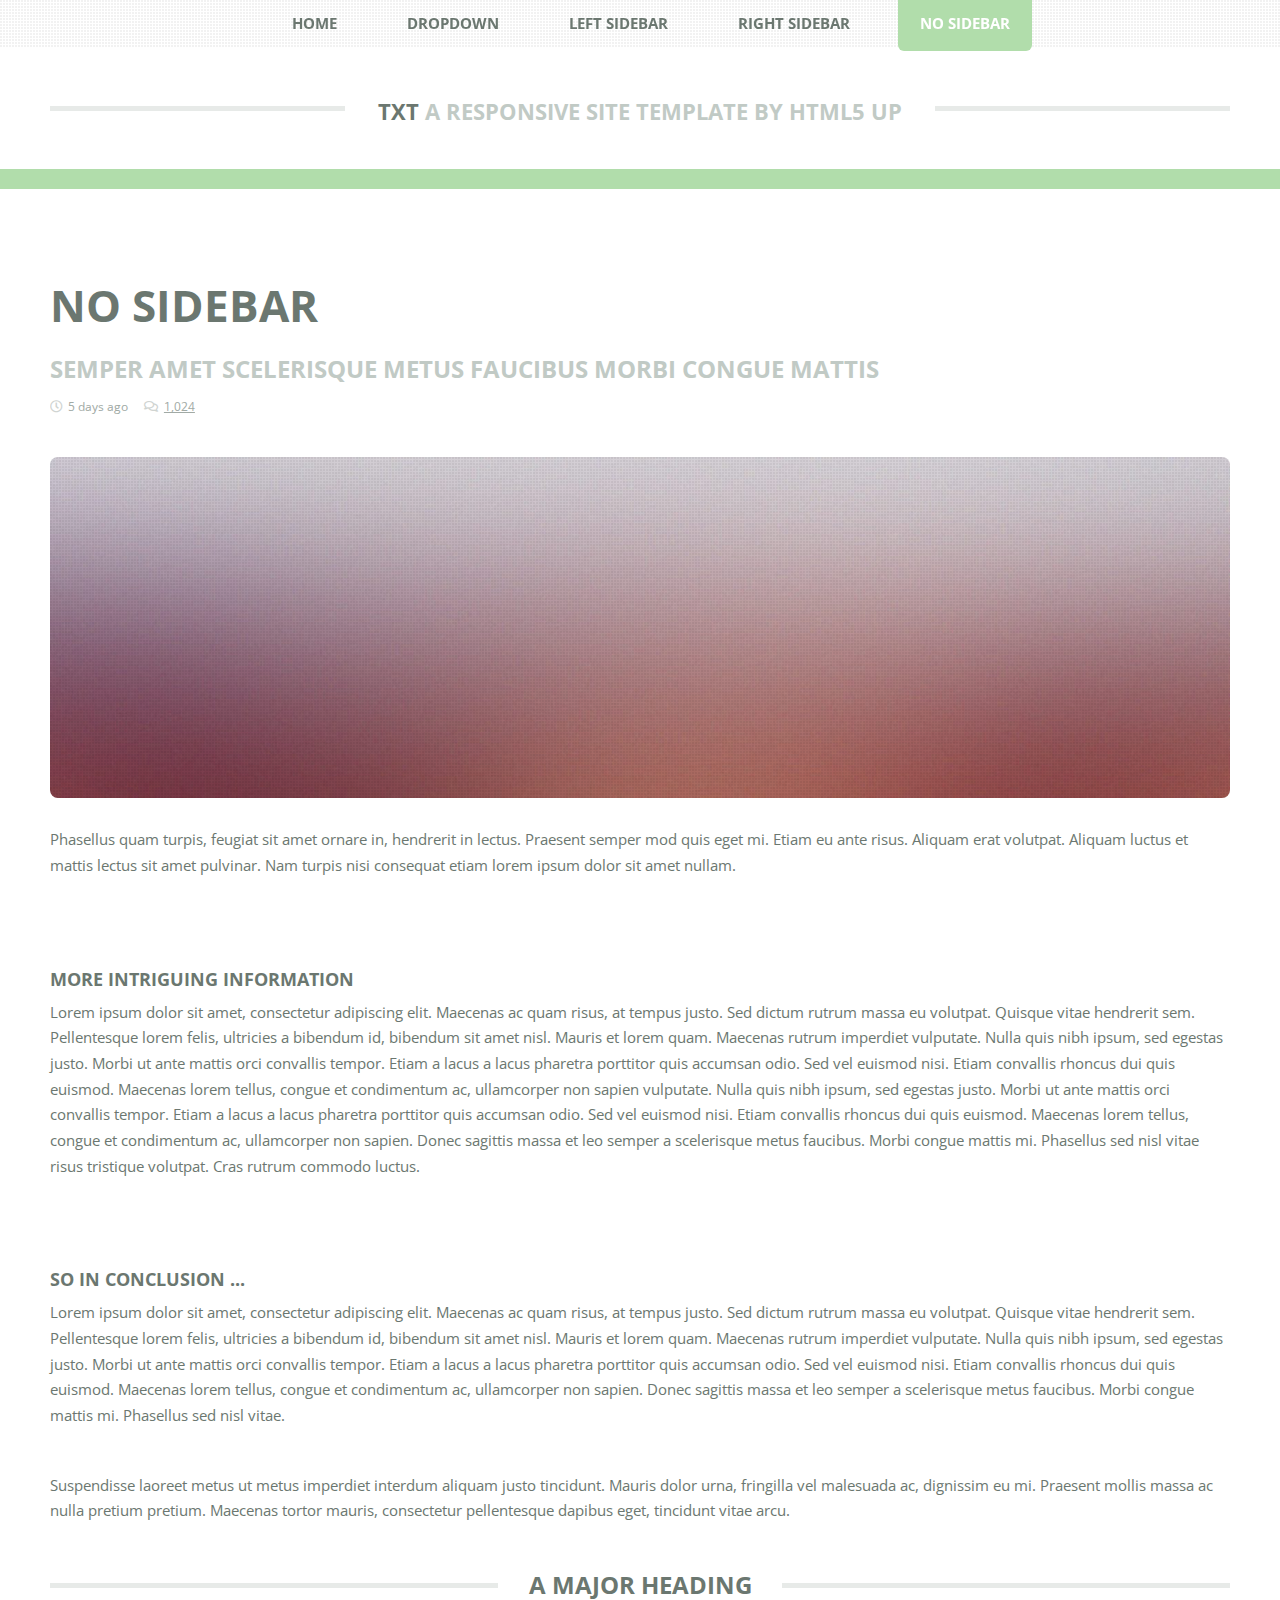
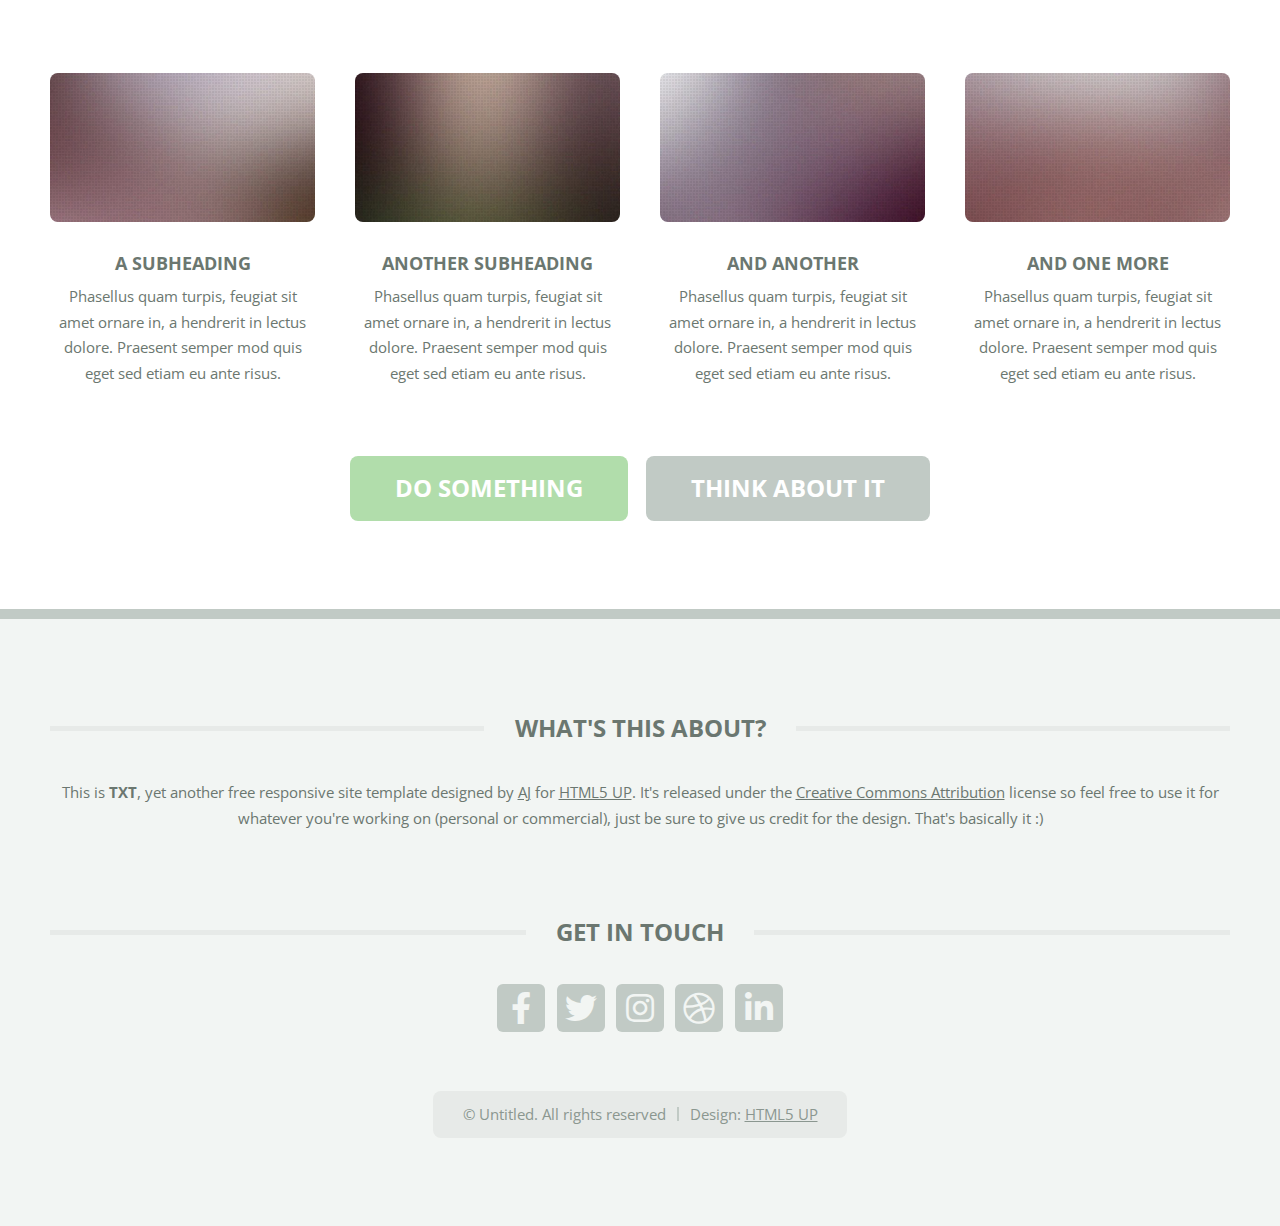
<file: html5up-txt/no-sidebar.html>
<!DOCTYPE HTML>
<!--
	TXT by HTML5 UP
	html5up.net | @ajlkn
	Free for personal and commercial use under the CCA 3.0 license (html5up.net/license)
-->
<html>
	<head>
		<title>No Sidebar - TXT by HTML5 UP</title>
		<meta charset="utf-8" />
		<meta name="viewport" content="width=device-width, initial-scale=1, user-scalable=no" />
		<link rel="stylesheet" href="assets/css/main.css" />
	</head>
	<body class="is-preload">
		<div id="page-wrapper">

			<!-- Header -->
				<header id="header">
					<div class="logo container">
						<div>
							<h1><a href="index.html" id="logo">TXT</a></h1>
							<p>A responsive site template by HTML5 UP</p>
						</div>
					</div>
				</header>

			<!-- Nav -->
				<nav id="nav">
					<ul>
						<li><a href="index.html">Home</a></li>
						<li>
							<a href="#">Dropdown</a>
							<ul>
								<li><a href="#">Lorem ipsum dolor</a></li>
								<li><a href="#">Magna phasellus</a></li>
								<li>
									<a href="#">Phasellus consequat</a>
									<ul>
										<li><a href="#">Lorem ipsum dolor</a></li>
										<li><a href="#">Phasellus consequat</a></li>
										<li><a href="#">Magna phasellus</a></li>
										<li><a href="#">Etiam dolore nisl</a></li>
									</ul>
								</li>
								<li><a href="#">Veroeros feugiat</a></li>
							</ul>
						</li>
						<li><a href="left-sidebar.html">Left Sidebar</a></li>
						<li><a href="right-sidebar.html">Right Sidebar</a></li>
						<li class="current"><a href="no-sidebar.html">No Sidebar</a></li>
					</ul>
				</nav>

			<!-- Main -->
				<section id="main">
					<div class="container">
						<div class="row">
							<div class="col-12">
								<div class="content">

									<!-- Content -->

										<article class="box page-content">

											<header>
												<h2>No Sidebar</h2>
												<p>Semper amet scelerisque metus faucibus morbi congue mattis</p>
												<ul class="meta">
													<li class="icon fa-clock">5 days ago</li>
													<li class="icon fa-comments"><a href="#">1,024</a></li>
												</ul>
											</header>

											<section>
												<span class="image featured"><img src="images/pic05.jpg" alt="" /></span>
												<p>
													Phasellus quam turpis, feugiat sit amet ornare in, hendrerit in lectus.
													Praesent semper mod quis eget mi. Etiam eu ante risus. Aliquam erat volutpat.
													Aliquam luctus et mattis lectus sit amet pulvinar. Nam turpis nisi
													consequat etiam lorem ipsum dolor sit amet nullam.
												</p>
											</section>

											<section>
												<h3>More intriguing information</h3>
												<p>
													Lorem ipsum dolor sit amet, consectetur adipiscing elit. Maecenas ac quam risus, at tempus
													justo. Sed dictum rutrum massa eu volutpat. Quisque vitae hendrerit sem. Pellentesque lorem felis,
													ultricies a bibendum id, bibendum sit amet nisl. Mauris et lorem quam. Maecenas rutrum imperdiet
													vulputate. Nulla quis nibh ipsum, sed egestas justo. Morbi ut ante mattis orci convallis tempor.
													Etiam a lacus a lacus pharetra porttitor quis accumsan odio. Sed vel euismod nisi. Etiam convallis
													rhoncus dui quis euismod. Maecenas lorem tellus, congue et condimentum ac, ullamcorper non sapien
													vulputate. Nulla quis nibh ipsum, sed egestas justo. Morbi ut ante mattis orci convallis tempor.
													Etiam a lacus a lacus pharetra porttitor quis accumsan odio. Sed vel euismod nisi. Etiam convallis
													rhoncus dui quis euismod. Maecenas lorem tellus, congue et condimentum ac, ullamcorper non sapien.
													Donec sagittis massa et leo semper a scelerisque metus faucibus. Morbi congue mattis mi.
													Phasellus sed nisl vitae risus tristique volutpat. Cras rutrum commodo luctus.
												</p>
											</section>

											<section>
												<h3>So in conclusion ...</h3>
												<p>
													Lorem ipsum dolor sit amet, consectetur adipiscing elit. Maecenas ac quam risus, at tempus
													justo. Sed dictum rutrum massa eu volutpat. Quisque vitae hendrerit sem. Pellentesque lorem felis,
													ultricies a bibendum id, bibendum sit amet nisl. Mauris et lorem quam. Maecenas rutrum imperdiet
													vulputate. Nulla quis nibh ipsum, sed egestas justo. Morbi ut ante mattis orci convallis tempor.
													Etiam a lacus a lacus pharetra porttitor quis accumsan odio. Sed vel euismod nisi. Etiam convallis
													rhoncus dui quis euismod. Maecenas lorem tellus, congue et condimentum ac, ullamcorper non sapien.
													Donec sagittis massa et leo semper a scelerisque metus faucibus. Morbi congue mattis mi.
													Phasellus sed nisl vitae.
												</p>
												<p>
													Suspendisse laoreet metus ut metus imperdiet interdum aliquam justo tincidunt. Mauris dolor urna,
													fringilla vel malesuada ac, dignissim eu mi. Praesent mollis massa ac nulla pretium pretium.
													Maecenas tortor mauris, consectetur pellentesque dapibus eget, tincidunt vitae arcu.
												</p>
											</section>

										</article>

								</div>
							</div>
							<div class="col-12">

								<!-- Features -->
									<section class="box features">
										<h2 class="major"><span>A Major Heading</span></h2>
										<div>
											<div class="row">
												<div class="col-3 col-6-medium col-12-small">

													<!-- Feature -->
														<section class="box feature">
															<a href="#" class="image featured"><img src="images/pic01.jpg" alt="" /></a>
															<h3><a href="#">A Subheading</a></h3>
															<p>
																Phasellus quam turpis, feugiat sit amet ornare in, a hendrerit in
																lectus dolore. Praesent semper mod quis eget sed etiam eu ante risus.
															</p>
														</section>

												</div>
												<div class="col-3 col-6-medium col-12-small">

													<!-- Feature -->
														<section class="box feature">
															<a href="#" class="image featured"><img src="images/pic02.jpg" alt="" /></a>
															<h3><a href="#">Another Subheading</a></h3>
															<p>
																Phasellus quam turpis, feugiat sit amet ornare in, a hendrerit in
																lectus dolore. Praesent semper mod quis eget sed etiam eu ante risus.
															</p>
														</section>

												</div>
												<div class="col-3 col-6-medium col-12-small">

													<!-- Feature -->
														<section class="box feature">
															<a href="#" class="image featured"><img src="images/pic03.jpg" alt="" /></a>
															<h3><a href="#">And Another</a></h3>
															<p>
																Phasellus quam turpis, feugiat sit amet ornare in, a hendrerit in
																lectus dolore. Praesent semper mod quis eget sed etiam eu ante risus.
															</p>
														</section>

												</div>
												<div class="col-3 col-6-medium col-12-small">

													<!-- Feature -->
														<section class="box feature">
															<a href="#" class="image featured"><img src="images/pic04.jpg" alt="" /></a>
															<h3><a href="#">And One More</a></h3>
															<p>
																Phasellus quam turpis, feugiat sit amet ornare in, a hendrerit in
																lectus dolore. Praesent semper mod quis eget sed etiam eu ante risus.
															</p>
														</section>

												</div>
												<div class="col-12">
													<ul class="actions">
														<li><a href="#" class="button large">Do Something</a></li>
														<li><a href="#" class="button alt large">Think About It</a></li>
													</ul>
												</div>
											</div>
										</div>
									</section>

							</div>
						</div>
					</div>
				</section>

			<!-- Footer -->
				<footer id="footer">
					<div class="container">
						<div class="row gtr-200">
							<div class="col-12">

								<!-- About -->
									<section>
										<h2 class="major"><span>What's this about?</span></h2>
										<p>
											This is <strong>TXT</strong>, yet another free responsive site template designed by
											<a href="http://twitter.com/ajlkn">AJ</a> for <a href="http://html5up.net">HTML5 UP</a>. It's released under the
											<a href="http://html5up.net/license/">Creative Commons Attribution</a> license so feel free to use it for
											whatever you're working on (personal or commercial), just be sure to give us credit for the design.
											That's basically it :)
										</p>
									</section>

							</div>
							<div class="col-12">

								<!-- Contact -->
									<section>
										<h2 class="major"><span>Get in touch</span></h2>
										<ul class="contact">
											<li><a class="icon brands fa-facebook-f" href="#"><span class="label">Facebook</span></a></li>
											<li><a class="icon brands fa-twitter" href="#"><span class="label">Twitter</span></a></li>
											<li><a class="icon brands fa-instagram" href="#"><span class="label">Instagram</span></a></li>
											<li><a class="icon brands fa-dribbble" href="#"><span class="label">Dribbble</span></a></li>
											<li><a class="icon brands fa-linkedin-in" href="#"><span class="label">LinkedIn</span></a></li>
										</ul>
									</section>

							</div>
						</div>

						<!-- Copyright -->
							<div id="copyright">
								<ul class="menu">
									<li>&copy; Untitled. All rights reserved</li><li>Design: <a href="http://html5up.net">HTML5 UP</a></li>
								</ul>
							</div>

					</div>
				</footer>

		</div>

		<!-- Scripts -->
			<script src="assets/js/jquery.min.js"></script>
			<script src="assets/js/jquery.dropotron.min.js"></script>
			<script src="assets/js/jquery.scrolly.min.js"></script>
			<script src="assets/js/browser.min.js"></script>
			<script src="assets/js/breakpoints.min.js"></script>
			<script src="assets/js/util.js"></script>
			<script src="assets/js/main.js"></script>

	</body>
</html>
</file>
<file: html5up-txt/assets/css/algorithms.css>
/* Credit to https://www.w3schools.com/howto/howto_css_tooltip.asp */

/* Tooltip container */
.tooltip {
    position: relative;
    /* display: inline-block; */
    /* w3schools put the line above in the code. however, it makes the algorithm notation look weird. I'm leaving it in for now, just commented */
  }
  
  /* Tooltip text */
  .tooltip .tooltiptext {
    visibility: hidden;
    width: 120px;
    background-color: #555;
    color: #fff;
    text-align: center;
    padding: 5px 0;
    border-radius: 6px;
  
    /* Position the tooltip text */
    position: absolute;
    z-index: 1;
    bottom: 125%;
    left: 50%;
    margin-left: -60px;
  
    /* Fade in tooltip */
    opacity: 0;
    transition: opacity 0.3s;
  }
  
  /* Tooltip arrow */
  .tooltip .tooltiptext::after {
    content: "";
    position: absolute;
    top: 100%;
    left: 50%;
    margin-left: -5px;
    border-width: 5px;
    border-style: solid;
    border-color: #555 transparent transparent transparent;
  }
  
  /* Show the tooltip text when you mouse over the tooltip container */
  .tooltip:hover .tooltiptext {
    visibility: visible;
    opacity: 1;
  }

/* This is for the algorithm tables created by algorithms.js */

.alg {
    border:solid;
    text-align: center;
    margin: 0;
    /* margin-right: 0; */
}

.algHeader {
  background-color: #B1DDAB;
}
</file>
<file: html5up-txt/assets/css/main.css>
@import url("fontawesome-all.min.css");
@import url("https://fonts.googleapis.com/css?family=Open+Sans:400,400italic,700,700italic|Open+Sans+Condensed:700");

/*
	TXT by HTML5 UP
	html5up.net | @ajlkn
	Free for personal and commercial use under the CCA 3.0 license (html5up.net/license)
*/

html, body, div, span, applet, object,
iframe, h1, h2, h3, h4, h5, h6, p, blockquote,
pre, a, abbr, acronym, address, big, cite,
code, del, dfn, em, img, ins, kbd, q, s, samp,
small, strike, strong, sub, sup, tt, var, b,
u, i, center, dl, dt, dd, ol, ul, li, fieldset,
form, label, legend, table, caption, tbody,
tfoot, thead, tr, th, td, article, aside,
canvas, details, embed, figure, figcaption,
footer, header, hgroup, menu, nav, output, ruby,
section, summary, time, mark, audio, video {
	margin: 0;
	padding: 0;
	border: 0;
	font-size: 100%;
	font: inherit;
	vertical-align: baseline;}

article, aside, details, figcaption, figure,
footer, header, hgroup, menu, nav, section {
	display: block;}

body {
	line-height: 1;
}

ol, ul {
	list-style: none;
}

blockquote, q {
	quotes: none;
}

	blockquote:before, blockquote:after, q:before, q:after {
		content: '';
		content: none;
	}

table {
	border-collapse: collapse;
	border-spacing: 0;
}

body {
	-webkit-text-size-adjust: none;
}

mark {
	background-color: transparent;
	color: inherit;
}

input::-moz-focus-inner {
	border: 0;
	padding: 0;
}

input, select, textarea {
	-moz-appearance: none;
	-webkit-appearance: none;
	-ms-appearance: none;
	appearance: none;
}

/* Basic */

	html {
		box-sizing: border-box;
	}

	*, *:before, *:after {
		box-sizing: inherit;
	}

	body {
		background: #f2f5f3;
	}

		body.is-preload *, body.is-preload *:before, body.is-preload *:after {
			-moz-animation: none !important;
			-webkit-animation: none !important;
			-ms-animation: none !important;
			animation: none !important;
			-moz-transition: none !important;
			-webkit-transition: none !important;
			-ms-transition: none !important;
			transition: none !important;
		}

	body, input, textarea, select {
		font-family: 'Open Sans', sans-serif;
		font-weight: 400;
		color: #6b7770;
		font-size: 13pt;
		line-height: 2em;
	}

	h1, h2, h3, h4, h5, h6 {
		font-family: 'Open Sans Condensed', sans-serif;
		font-weight: 700;
		text-transform: uppercase;
		color: #6b7770;
		margin: 0 0 0.5em 0;
		line-height: 1.3;
	}

	h1 a, h2 a, h3 a, h4 a, h5 a, h6 a {
		text-decoration: none;
		color: inherit;
	}

	h2 {
		font-size: 1.65em;
	}

		h2.major {
			position: relative;
			border-top: solid 5px #e7eae8;
			font-size: 1.65em;
			text-align: center;
			margin: 0 0 3em 0;
			top: 0.775em;
		}

			h2.major span {
				background: #fff;
				position: relative;
				display: inline-block;
				top: -0.775em;
				padding: 0 1.25em 0 1.25em;
			}

	h3, h4 {
		font-size: 1.25em;
	}

	a {
		color: #006376;
		text-decoration: underline;
	}

		a:hover {
			text-decoration: none;
		}

	b, strong {
		font-weight: 700;
		color: #6b7770;
	}

	i, em {
		font-style: italic;
	}

	br.clear {
		clear: both;
	}

	sub {
		position: relative;
		top: 0.5em;
		font-size: 0.8em;
	}

	sup {
		position: relative;
		top: -0.5em;
		font-size: 0.8em;
	}

	hr {
		border: 0;
		border-top: solid 2px #E7EAE8;
		margin: 0 0 3em 0;
	}

	blockquote {
		border-left: solid 5px #E7EAE8;
		padding: 1em 0 1em 1.5em;
		font-style: italic;
	}

	p, ul, ol, dl, table {
		margin-bottom: 3em;
	}

/* Section/Article */

	section, article {
		margin-bottom: 6em;
	}

		section > :last-child, section:last-child, article > :last-child, article:last-child {
			margin-bottom: 0;
		}

	header > p {
		display: block;
		font-family: 'Open Sans Condensed', sans-serif;
		font-weight: 700;
		text-transform: uppercase;
		color: #c1cac5;
	}

/* Container */

	.container {
		margin: 0 auto;
		max-width: 100%;
		width: 64em;
	}

		@media screen and (max-width: 1680px) {

			.container {
				width: 75em;
			}

		}

		@media screen and (max-width: 1280px) {

			.container {
				width: calc(100% - 100px);
			}

		}

		@media screen and (max-width: 980px) {

			.container {
				width: calc(100% - 100px);
			}

		}

		@media screen and (max-width: 736px) {

			.container {
				width: calc(100% - 40px);
			}

		}

		@media screen and (max-width: 360px) {

			.container {
				width: calc(100% - 30px);
			}

		}

/* Row */

	.row {
		display: flex;
		flex-wrap: wrap;
		box-sizing: border-box;
		align-items: stretch;
	}

		.row > * {
			box-sizing: border-box;
		}

		.row.gtr-uniform > * > :last-child {
			margin-bottom: 0;
		}

		.row.aln-left {
			justify-content: flex-start;
		}

		.row.aln-center {
			justify-content: center;
		}

		.row.aln-right {
			justify-content: flex-end;
		}

		.row.aln-top {
			align-items: flex-start;
		}

		.row.aln-middle {
			align-items: center;
		}

		.row.aln-bottom {
			align-items: flex-end;
		}

		.row > .imp {
			order: -1;
		}

		.row > .col-1 {
			width: 8.33333%;
		}

		.row > .off-1 {
			margin-left: 8.33333%;
		}

		.row > .col-2 {
			width: 16.66667%;
		}

		.row > .off-2 {
			margin-left: 16.66667%;
		}

		.row > .col-3 {
			width: 25%;
		}

		.row > .off-3 {
			margin-left: 25%;
		}

		.row > .col-4 {
			width: 33.33333%;
		}

		.row > .off-4 {
			margin-left: 33.33333%;
		}

		.row > .col-5 {
			width: 41.66667%;
		}

		.row > .off-5 {
			margin-left: 41.66667%;
		}

		.row > .col-6 {
			width: 50%;
		}

		.row > .off-6 {
			margin-left: 50%;
		}

		.row > .col-7 {
			width: 58.33333%;
		}

		.row > .off-7 {
			margin-left: 58.33333%;
		}

		.row > .col-8 {
			width: 66.66667%;
		}

		.row > .off-8 {
			margin-left: 66.66667%;
		}

		.row > .col-9 {
			width: 75%;
		}

		.row > .off-9 {
			margin-left: 75%;
		}

		.row > .col-10 {
			width: 83.33333%;
		}

		.row > .off-10 {
			margin-left: 83.33333%;
		}

		.row > .col-11 {
			width: 91.66667%;
		}

		.row > .off-11 {
			margin-left: 91.66667%;
		}

		.row > .col-12 {
			width: 100%;
		}

		.row > .off-12 {
			margin-left: 100%;
		}

		.row.gtr-0 {
			margin-top: 0px;
			margin-left: 0px;
		}

			.row.gtr-0 > * {
				padding: 0px 0 0 0px;
			}

			.row.gtr-0.gtr-uniform {
				margin-top: 0px;
			}

				.row.gtr-0.gtr-uniform > * {
					padding-top: 0px;
				}

		.row.gtr-25 {
			margin-top: -12.5px;
			margin-left: -12.5px;
		}

			.row.gtr-25 > * {
				padding: 12.5px 0 0 12.5px;
			}

			.row.gtr-25.gtr-uniform {
				margin-top: -12.5px;
			}

				.row.gtr-25.gtr-uniform > * {
					padding-top: 12.5px;
				}

		.row.gtr-50 {
			margin-top: -25px;
			margin-left: -25px;
		}

			.row.gtr-50 > * {
				padding: 25px 0 0 25px;
			}

			.row.gtr-50.gtr-uniform {
				margin-top: -25px;
			}

				.row.gtr-50.gtr-uniform > * {
					padding-top: 25px;
				}

		.row {
			margin-top: -50px;
			margin-left: -50px;
		}

			.row > * {
				padding: 50px 0 0 50px;
			}

			.row.gtr-uniform {
				margin-top: -50px;
			}

				.row.gtr-uniform > * {
					padding-top: 50px;
				}

		.row.gtr-150 {
			margin-top: -75px;
			margin-left: -75px;
		}

			.row.gtr-150 > * {
				padding: 75px 0 0 75px;
			}

			.row.gtr-150.gtr-uniform {
				margin-top: -75px;
			}

				.row.gtr-150.gtr-uniform > * {
					padding-top: 75px;
				}

		.row.gtr-200 {
			margin-top: -100px;
			margin-left: -100px;
		}

			.row.gtr-200 > * {
				padding: 100px 0 0 100px;
			}

			.row.gtr-200.gtr-uniform {
				margin-top: -100px;
			}

				.row.gtr-200.gtr-uniform > * {
					padding-top: 100px;
				}

		@media screen and (max-width: 1680px) {

			.row {
				display: flex;
				flex-wrap: wrap;
				box-sizing: border-box;
				align-items: stretch;
			}

				.row > * {
					box-sizing: border-box;
				}

				.row.gtr-uniform > * > :last-child {
					margin-bottom: 0;
				}

				.row.aln-left {
					justify-content: flex-start;
				}

				.row.aln-center {
					justify-content: center;
				}

				.row.aln-right {
					justify-content: flex-end;
				}

				.row.aln-top {
					align-items: flex-start;
				}

				.row.aln-middle {
					align-items: center;
				}

				.row.aln-bottom {
					align-items: flex-end;
				}

				.row > .imp-xlarge {
					order: -1;
				}

				.row > .col-1-xlarge {
					width: 8.33333%;
				}

				.row > .off-1-xlarge {
					margin-left: 8.33333%;
				}

				.row > .col-2-xlarge {
					width: 16.66667%;
				}

				.row > .off-2-xlarge {
					margin-left: 16.66667%;
				}

				.row > .col-3-xlarge {
					width: 25%;
				}

				.row > .off-3-xlarge {
					margin-left: 25%;
				}

				.row > .col-4-xlarge {
					width: 33.33333%;
				}

				.row > .off-4-xlarge {
					margin-left: 33.33333%;
				}

				.row > .col-5-xlarge {
					width: 41.66667%;
				}

				.row > .off-5-xlarge {
					margin-left: 41.66667%;
				}

				.row > .col-6-xlarge {
					width: 50%;
				}

				.row > .off-6-xlarge {
					margin-left: 50%;
				}

				.row > .col-7-xlarge {
					width: 58.33333%;
				}

				.row > .off-7-xlarge {
					margin-left: 58.33333%;
				}

				.row > .col-8-xlarge {
					width: 66.66667%;
				}

				.row > .off-8-xlarge {
					margin-left: 66.66667%;
				}

				.row > .col-9-xlarge {
					width: 75%;
				}

				.row > .off-9-xlarge {
					margin-left: 75%;
				}

				.row > .col-10-xlarge {
					width: 83.33333%;
				}

				.row > .off-10-xlarge {
					margin-left: 83.33333%;
				}

				.row > .col-11-xlarge {
					width: 91.66667%;
				}

				.row > .off-11-xlarge {
					margin-left: 91.66667%;
				}

				.row > .col-12-xlarge {
					width: 100%;
				}

				.row > .off-12-xlarge {
					margin-left: 100%;
				}

				.row.gtr-0 {
					margin-top: 0px;
					margin-left: 0px;
				}

					.row.gtr-0 > * {
						padding: 0px 0 0 0px;
					}

					.row.gtr-0.gtr-uniform {
						margin-top: 0px;
					}

						.row.gtr-0.gtr-uniform > * {
							padding-top: 0px;
						}

				.row.gtr-25 {
					margin-top: -12.5px;
					margin-left: -12.5px;
				}

					.row.gtr-25 > * {
						padding: 12.5px 0 0 12.5px;
					}

					.row.gtr-25.gtr-uniform {
						margin-top: -12.5px;
					}

						.row.gtr-25.gtr-uniform > * {
							padding-top: 12.5px;
						}

				.row.gtr-50 {
					margin-top: -25px;
					margin-left: -25px;
				}

					.row.gtr-50 > * {
						padding: 25px 0 0 25px;
					}

					.row.gtr-50.gtr-uniform {
						margin-top: -25px;
					}

						.row.gtr-50.gtr-uniform > * {
							padding-top: 25px;
						}

				.row {
					margin-top: -50px;
					margin-left: -50px;
				}

					.row > * {
						padding: 50px 0 0 50px;
					}

					.row.gtr-uniform {
						margin-top: -50px;
					}

						.row.gtr-uniform > * {
							padding-top: 50px;
						}

				.row.gtr-150 {
					margin-top: -75px;
					margin-left: -75px;
				}

					.row.gtr-150 > * {
						padding: 75px 0 0 75px;
					}

					.row.gtr-150.gtr-uniform {
						margin-top: -75px;
					}

						.row.gtr-150.gtr-uniform > * {
							padding-top: 75px;
						}

				.row.gtr-200 {
					margin-top: -100px;
					margin-left: -100px;
				}

					.row.gtr-200 > * {
						padding: 100px 0 0 100px;
					}

					.row.gtr-200.gtr-uniform {
						margin-top: -100px;
					}

						.row.gtr-200.gtr-uniform > * {
							padding-top: 100px;
						}

		}

		@media screen and (max-width: 1280px) {

			.row {
				display: flex;
				flex-wrap: wrap;
				box-sizing: border-box;
				align-items: stretch;
			}

				.row > * {
					box-sizing: border-box;
				}

				.row.gtr-uniform > * > :last-child {
					margin-bottom: 0;
				}

				.row.aln-left {
					justify-content: flex-start;
				}

				.row.aln-center {
					justify-content: center;
				}

				.row.aln-right {
					justify-content: flex-end;
				}

				.row.aln-top {
					align-items: flex-start;
				}

				.row.aln-middle {
					align-items: center;
				}

				.row.aln-bottom {
					align-items: flex-end;
				}

				.row > .imp-large {
					order: -1;
				}

				.row > .col-1-large {
					width: 8.33333%;
				}

				.row > .off-1-large {
					margin-left: 8.33333%;
				}

				.row > .col-2-large {
					width: 16.66667%;
				}

				.row > .off-2-large {
					margin-left: 16.66667%;
				}

				.row > .col-3-large {
					width: 25%;
				}

				.row > .off-3-large {
					margin-left: 25%;
				}

				.row > .col-4-large {
					width: 33.33333%;
				}

				.row > .off-4-large {
					margin-left: 33.33333%;
				}

				.row > .col-5-large {
					width: 41.66667%;
				}

				.row > .off-5-large {
					margin-left: 41.66667%;
				}

				.row > .col-6-large {
					width: 50%;
				}

				.row > .off-6-large {
					margin-left: 50%;
				}

				.row > .col-7-large {
					width: 58.33333%;
				}

				.row > .off-7-large {
					margin-left: 58.33333%;
				}

				.row > .col-8-large {
					width: 66.66667%;
				}

				.row > .off-8-large {
					margin-left: 66.66667%;
				}

				.row > .col-9-large {
					width: 75%;
				}

				.row > .off-9-large {
					margin-left: 75%;
				}

				.row > .col-10-large {
					width: 83.33333%;
				}

				.row > .off-10-large {
					margin-left: 83.33333%;
				}

				.row > .col-11-large {
					width: 91.66667%;
				}

				.row > .off-11-large {
					margin-left: 91.66667%;
				}

				.row > .col-12-large {
					width: 100%;
				}

				.row > .off-12-large {
					margin-left: 100%;
				}

				.row.gtr-0 {
					margin-top: 0px;
					margin-left: 0px;
				}

					.row.gtr-0 > * {
						padding: 0px 0 0 0px;
					}

					.row.gtr-0.gtr-uniform {
						margin-top: 0px;
					}

						.row.gtr-0.gtr-uniform > * {
							padding-top: 0px;
						}

				.row.gtr-25 {
					margin-top: -10px;
					margin-left: -10px;
				}

					.row.gtr-25 > * {
						padding: 10px 0 0 10px;
					}

					.row.gtr-25.gtr-uniform {
						margin-top: -10px;
					}

						.row.gtr-25.gtr-uniform > * {
							padding-top: 10px;
						}

				.row.gtr-50 {
					margin-top: -20px;
					margin-left: -20px;
				}

					.row.gtr-50 > * {
						padding: 20px 0 0 20px;
					}

					.row.gtr-50.gtr-uniform {
						margin-top: -20px;
					}

						.row.gtr-50.gtr-uniform > * {
							padding-top: 20px;
						}

				.row {
					margin-top: -40px;
					margin-left: -40px;
				}

					.row > * {
						padding: 40px 0 0 40px;
					}

					.row.gtr-uniform {
						margin-top: -40px;
					}

						.row.gtr-uniform > * {
							padding-top: 40px;
						}

				.row.gtr-150 {
					margin-top: -60px;
					margin-left: -60px;
				}

					.row.gtr-150 > * {
						padding: 60px 0 0 60px;
					}

					.row.gtr-150.gtr-uniform {
						margin-top: -60px;
					}

						.row.gtr-150.gtr-uniform > * {
							padding-top: 60px;
						}

				.row.gtr-200 {
					margin-top: -80px;
					margin-left: -80px;
				}

					.row.gtr-200 > * {
						padding: 80px 0 0 80px;
					}

					.row.gtr-200.gtr-uniform {
						margin-top: -80px;
					}

						.row.gtr-200.gtr-uniform > * {
							padding-top: 80px;
						}

		}

		@media screen and (max-width: 980px) {

			.row {
				display: flex;
				flex-wrap: wrap;
				box-sizing: border-box;
				align-items: stretch;
			}

				.row > * {
					box-sizing: border-box;
				}

				.row.gtr-uniform > * > :last-child {
					margin-bottom: 0;
				}

				.row.aln-left {
					justify-content: flex-start;
				}

				.row.aln-center {
					justify-content: center;
				}

				.row.aln-right {
					justify-content: flex-end;
				}

				.row.aln-top {
					align-items: flex-start;
				}

				.row.aln-middle {
					align-items: center;
				}

				.row.aln-bottom {
					align-items: flex-end;
				}

				.row > .imp-medium {
					order: -1;
				}

				.row > .col-1-medium {
					width: 8.33333%;
				}

				.row > .off-1-medium {
					margin-left: 8.33333%;
				}

				.row > .col-2-medium {
					width: 16.66667%;
				}

				.row > .off-2-medium {
					margin-left: 16.66667%;
				}

				.row > .col-3-medium {
					width: 25%;
				}

				.row > .off-3-medium {
					margin-left: 25%;
				}

				.row > .col-4-medium {
					width: 33.33333%;
				}

				.row > .off-4-medium {
					margin-left: 33.33333%;
				}

				.row > .col-5-medium {
					width: 41.66667%;
				}

				.row > .off-5-medium {
					margin-left: 41.66667%;
				}

				.row > .col-6-medium {
					width: 50%;
				}

				.row > .off-6-medium {
					margin-left: 50%;
				}

				.row > .col-7-medium {
					width: 58.33333%;
				}

				.row > .off-7-medium {
					margin-left: 58.33333%;
				}

				.row > .col-8-medium {
					width: 66.66667%;
				}

				.row > .off-8-medium {
					margin-left: 66.66667%;
				}

				.row > .col-9-medium {
					width: 75%;
				}

				.row > .off-9-medium {
					margin-left: 75%;
				}

				.row > .col-10-medium {
					width: 83.33333%;
				}

				.row > .off-10-medium {
					margin-left: 83.33333%;
				}

				.row > .col-11-medium {
					width: 91.66667%;
				}

				.row > .off-11-medium {
					margin-left: 91.66667%;
				}

				.row > .col-12-medium {
					width: 100%;
				}

				.row > .off-12-medium {
					margin-left: 100%;
				}

				.row.gtr-0 {
					margin-top: 0px;
					margin-left: 0px;
				}

					.row.gtr-0 > * {
						padding: 0px 0 0 0px;
					}

					.row.gtr-0.gtr-uniform {
						margin-top: 0px;
					}

						.row.gtr-0.gtr-uniform > * {
							padding-top: 0px;
						}

				.row.gtr-25 {
					margin-top: -12.5px;
					margin-left: -12.5px;
				}

					.row.gtr-25 > * {
						padding: 12.5px 0 0 12.5px;
					}

					.row.gtr-25.gtr-uniform {
						margin-top: -12.5px;
					}

						.row.gtr-25.gtr-uniform > * {
							padding-top: 12.5px;
						}

				.row.gtr-50 {
					margin-top: -25px;
					margin-left: -25px;
				}

					.row.gtr-50 > * {
						padding: 25px 0 0 25px;
					}

					.row.gtr-50.gtr-uniform {
						margin-top: -25px;
					}

						.row.gtr-50.gtr-uniform > * {
							padding-top: 25px;
						}

				.row {
					margin-top: -50px;
					margin-left: -50px;
				}

					.row > * {
						padding: 50px 0 0 50px;
					}

					.row.gtr-uniform {
						margin-top: -50px;
					}

						.row.gtr-uniform > * {
							padding-top: 50px;
						}

				.row.gtr-150 {
					margin-top: -75px;
					margin-left: -75px;
				}

					.row.gtr-150 > * {
						padding: 75px 0 0 75px;
					}

					.row.gtr-150.gtr-uniform {
						margin-top: -75px;
					}

						.row.gtr-150.gtr-uniform > * {
							padding-top: 75px;
						}

				.row.gtr-200 {
					margin-top: -100px;
					margin-left: -100px;
				}

					.row.gtr-200 > * {
						padding: 100px 0 0 100px;
					}

					.row.gtr-200.gtr-uniform {
						margin-top: -100px;
					}

						.row.gtr-200.gtr-uniform > * {
							padding-top: 100px;
						}

		}

		@media screen and (max-width: 736px) {

			.row {
				display: flex;
				flex-wrap: wrap;
				box-sizing: border-box;
				align-items: stretch;
			}

				.row > * {
					box-sizing: border-box;
				}

				.row.gtr-uniform > * > :last-child {
					margin-bottom: 0;
				}

				.row.aln-left {
					justify-content: flex-start;
				}

				.row.aln-center {
					justify-content: center;
				}

				.row.aln-right {
					justify-content: flex-end;
				}

				.row.aln-top {
					align-items: flex-start;
				}

				.row.aln-middle {
					align-items: center;
				}

				.row.aln-bottom {
					align-items: flex-end;
				}

				.row > .imp-small {
					order: -1;
				}

				.row > .col-1-small {
					width: 8.33333%;
				}

				.row > .off-1-small {
					margin-left: 8.33333%;
				}

				.row > .col-2-small {
					width: 16.66667%;
				}

				.row > .off-2-small {
					margin-left: 16.66667%;
				}

				.row > .col-3-small {
					width: 25%;
				}

				.row > .off-3-small {
					margin-left: 25%;
				}

				.row > .col-4-small {
					width: 33.33333%;
				}

				.row > .off-4-small {
					margin-left: 33.33333%;
				}

				.row > .col-5-small {
					width: 41.66667%;
				}

				.row > .off-5-small {
					margin-left: 41.66667%;
				}

				.row > .col-6-small {
					width: 50%;
				}

				.row > .off-6-small {
					margin-left: 50%;
				}

				.row > .col-7-small {
					width: 58.33333%;
				}

				.row > .off-7-small {
					margin-left: 58.33333%;
				}

				.row > .col-8-small {
					width: 66.66667%;
				}

				.row > .off-8-small {
					margin-left: 66.66667%;
				}

				.row > .col-9-small {
					width: 75%;
				}

				.row > .off-9-small {
					margin-left: 75%;
				}

				.row > .col-10-small {
					width: 83.33333%;
				}

				.row > .off-10-small {
					margin-left: 83.33333%;
				}

				.row > .col-11-small {
					width: 91.66667%;
				}

				.row > .off-11-small {
					margin-left: 91.66667%;
				}

				.row > .col-12-small {
					width: 100%;
				}

				.row > .off-12-small {
					margin-left: 100%;
				}

				.row.gtr-0 {
					margin-top: 0px;
					margin-left: 0px;
				}

					.row.gtr-0 > * {
						padding: 0px 0 0 0px;
					}

					.row.gtr-0.gtr-uniform {
						margin-top: 0px;
					}

						.row.gtr-0.gtr-uniform > * {
							padding-top: 0px;
						}

				.row.gtr-25 {
					margin-top: -5px;
					margin-left: -5px;
				}

					.row.gtr-25 > * {
						padding: 5px 0 0 5px;
					}

					.row.gtr-25.gtr-uniform {
						margin-top: -5px;
					}

						.row.gtr-25.gtr-uniform > * {
							padding-top: 5px;
						}

				.row.gtr-50 {
					margin-top: -10px;
					margin-left: -10px;
				}

					.row.gtr-50 > * {
						padding: 10px 0 0 10px;
					}

					.row.gtr-50.gtr-uniform {
						margin-top: -10px;
					}

						.row.gtr-50.gtr-uniform > * {
							padding-top: 10px;
						}

				.row {
					margin-top: -20px;
					margin-left: -20px;
				}

					.row > * {
						padding: 20px 0 0 20px;
					}

					.row.gtr-uniform {
						margin-top: -20px;
					}

						.row.gtr-uniform > * {
							padding-top: 20px;
						}

				.row.gtr-150 {
					margin-top: -30px;
					margin-left: -30px;
				}

					.row.gtr-150 > * {
						padding: 30px 0 0 30px;
					}

					.row.gtr-150.gtr-uniform {
						margin-top: -30px;
					}

						.row.gtr-150.gtr-uniform > * {
							padding-top: 30px;
						}

				.row.gtr-200 {
					margin-top: -40px;
					margin-left: -40px;
				}

					.row.gtr-200 > * {
						padding: 40px 0 0 40px;
					}

					.row.gtr-200.gtr-uniform {
						margin-top: -40px;
					}

						.row.gtr-200.gtr-uniform > * {
							padding-top: 40px;
						}

		}

		@media screen and (max-width: 360px) {

			.row {
				display: flex;
				flex-wrap: wrap;
				box-sizing: border-box;
				align-items: stretch;
			}

				.row > * {
					box-sizing: border-box;
				}

				.row.gtr-uniform > * > :last-child {
					margin-bottom: 0;
				}

				.row.aln-left {
					justify-content: flex-start;
				}

				.row.aln-center {
					justify-content: center;
				}

				.row.aln-right {
					justify-content: flex-end;
				}

				.row.aln-top {
					align-items: flex-start;
				}

				.row.aln-middle {
					align-items: center;
				}

				.row.aln-bottom {
					align-items: flex-end;
				}

				.row > .imp-xsmall {
					order: -1;
				}

				.row > .col-1-xsmall {
					width: 8.33333%;
				}

				.row > .off-1-xsmall {
					margin-left: 8.33333%;
				}

				.row > .col-2-xsmall {
					width: 16.66667%;
				}

				.row > .off-2-xsmall {
					margin-left: 16.66667%;
				}

				.row > .col-3-xsmall {
					width: 25%;
				}

				.row > .off-3-xsmall {
					margin-left: 25%;
				}

				.row > .col-4-xsmall {
					width: 33.33333%;
				}

				.row > .off-4-xsmall {
					margin-left: 33.33333%;
				}

				.row > .col-5-xsmall {
					width: 41.66667%;
				}

				.row > .off-5-xsmall {
					margin-left: 41.66667%;
				}

				.row > .col-6-xsmall {
					width: 50%;
				}

				.row > .off-6-xsmall {
					margin-left: 50%;
				}

				.row > .col-7-xsmall {
					width: 58.33333%;
				}

				.row > .off-7-xsmall {
					margin-left: 58.33333%;
				}

				.row > .col-8-xsmall {
					width: 66.66667%;
				}

				.row > .off-8-xsmall {
					margin-left: 66.66667%;
				}

				.row > .col-9-xsmall {
					width: 75%;
				}

				.row > .off-9-xsmall {
					margin-left: 75%;
				}

				.row > .col-10-xsmall {
					width: 83.33333%;
				}

				.row > .off-10-xsmall {
					margin-left: 83.33333%;
				}

				.row > .col-11-xsmall {
					width: 91.66667%;
				}

				.row > .off-11-xsmall {
					margin-left: 91.66667%;
				}

				.row > .col-12-xsmall {
					width: 100%;
				}

				.row > .off-12-xsmall {
					margin-left: 100%;
				}

				.row.gtr-0 {
					margin-top: 0px;
					margin-left: 0px;
				}

					.row.gtr-0 > * {
						padding: 0px 0 0 0px;
					}

					.row.gtr-0.gtr-uniform {
						margin-top: 0px;
					}

						.row.gtr-0.gtr-uniform > * {
							padding-top: 0px;
						}

				.row.gtr-25 {
					margin-top: -3.75px;
					margin-left: -3.75px;
				}

					.row.gtr-25 > * {
						padding: 3.75px 0 0 3.75px;
					}

					.row.gtr-25.gtr-uniform {
						margin-top: -3.75px;
					}

						.row.gtr-25.gtr-uniform > * {
							padding-top: 3.75px;
						}

				.row.gtr-50 {
					margin-top: -7.5px;
					margin-left: -7.5px;
				}

					.row.gtr-50 > * {
						padding: 7.5px 0 0 7.5px;
					}

					.row.gtr-50.gtr-uniform {
						margin-top: -7.5px;
					}

						.row.gtr-50.gtr-uniform > * {
							padding-top: 7.5px;
						}

				.row {
					margin-top: -15px;
					margin-left: -15px;
				}

					.row > * {
						padding: 15px 0 0 15px;
					}

					.row.gtr-uniform {
						margin-top: -15px;
					}

						.row.gtr-uniform > * {
							padding-top: 15px;
						}

				.row.gtr-150 {
					margin-top: -22.5px;
					margin-left: -22.5px;
				}

					.row.gtr-150 > * {
						padding: 22.5px 0 0 22.5px;
					}

					.row.gtr-150.gtr-uniform {
						margin-top: -22.5px;
					}

						.row.gtr-150.gtr-uniform > * {
							padding-top: 22.5px;
						}

				.row.gtr-200 {
					margin-top: -30px;
					margin-left: -30px;
				}

					.row.gtr-200 > * {
						padding: 30px 0 0 30px;
					}

					.row.gtr-200.gtr-uniform {
						margin-top: -30px;
					}

						.row.gtr-200.gtr-uniform > * {
							padding-top: 30px;
						}

		}

/* Image */

	.image {
		position: relative;
		display: inline-block;
		border-radius: 8px;
	}

		.image img {
			display: block;
			width: 100%;
			border-radius: 8px;
		}

		.image:before {
			content: '';
			position: absolute;
			left: 0;
			top: 0;
			width: 100%;
			height: 100%;
			background: url("images/overlay.png");
			border-radius: 8px;
		}

		.image.fit {
			display: block;
			width: 100%;
		}

		.image.featured {
			display: block;
			width: 100%;
			margin: 0 0 2em 0;
		}

		.image.left {
			/*float: left;*/
			/*align-content: center;*/
			margin: 0 2em 2em 0;
			height: 200px;
			width: 200px;
		}
		
		.image.centered {
			display: block;
			margin: 0 0 2em 0;
		}

			.image.centered img {
				margin: 0 auto;
				width: auto;
			}

/* Button */

	input[type="button"],
	input[type="submit"],
	input[type="reset"],
	button,
	.button {
		-webkit-appearance: none;
		display: inline-block;
		font-family: 'Open Sans Condensed', sans-serif;
		font-weight: 700;
		text-transform: uppercase;
		text-decoration: none;
		background: #b1ddab;
		color: #fff;
		border: 0;
		line-height: 1em;
		border-radius: 8px;
		outline: 0;
		cursor: pointer;
		-moz-transition: background-color .2s ease-in-out;
		-webkit-transition: background-color .2s ease-in-out;
		-o-transition: background-color .2s ease-in-out;
		-ms-transition: background-color .2s ease-in-out;
		transition: background-color .2s ease-in-out;
		font-size: 1.25em;
		padding: 0.85em 1.85em;
		text-align: center;
	}

		input[type="button"]:hover,
		input[type="submit"]:hover,
		input[type="reset"]:hover,
		button:hover,
		.button:hover {
			background: #c1edbb;
		}

		input[type="button"]:active,
		input[type="submit"]:active,
		input[type="reset"]:active,
		button:active,
		.button:active {
			background: #a1cd9b;
		}

		input[type="button"].alt,
		input[type="submit"].alt,
		input[type="reset"].alt,
		button.alt,
		.button.alt {
			background: #c1cac5;
		}

			input[type="button"].alt:hover,
			input[type="submit"].alt:hover,
			input[type="reset"].alt:hover,
			button.alt:hover,
			.button.alt:hover {
				background: #ccd5d0;
			}

			input[type="button"].alt:active,
			input[type="submit"].alt:active,
			input[type="reset"].alt:active,
			button.alt:active,
			.button.alt:active {
				background: #b1bab5;
			}

		input[type="button"].large,
		input[type="submit"].large,
		input[type="reset"].large,
		button.large,
		.button.large {
			font-size: 1.65em;
		}

/* List */

	ul {
		list-style: disc;
		padding-left: 1em;
	}

		ul li {
			padding-left: 0.5em;
		}

	ol {
		list-style: decimal;
		padding-left: 1.25em;
	}

		ol li {
			padding-left: 0.25em;
		}

/* Divided */

	ul.divided {
		list-style: none;
		padding-left: 0;
	}

		ul.divided > li {
			border-top: solid 2px #e7eae8;
			padding-top: 2.35em;
			margin-top: 2.35em;
			padding-left: 0;
		}

			ul.divided > li:first-child {
				border-top: 0;
				padding-top: 0;
				margin-top: 0;
			}

/* Actions */

	ul.actions {
		list-style: none;
		padding-left: 0;
		text-align: center;
		margin: 2em 0 0 0;
	}

		ul.actions li {
			display: inline-block;
			margin: 0 0 0 1em;
			padding-left: 0;
		}

			ul.actions li:first-child {
				margin-left: 0;
			}

/* Contact */

	ul.contact {
		list-style: none;
		padding-left: 0;
		cursor: default;
	}

		ul.contact li {
			-moz-transition: top .15s ease-in-out;
			-webkit-transition: top .15s ease-in-out;
			-ms-transition: top .15s ease-in-out;
			transition: top .15s ease-in-out;
			position: relative;
			display: inline-block;
			margin: 0 0.25em 0 0.25em;
			top: 0;
			padding-left: 0;
		}

			ul.contact li a {
				-moz-transition: background-color .2s ease-in-out;
				-webkit-transition: background-color .2s ease-in-out;
				-ms-transition: background-color .2s ease-in-out;
				transition: background-color .2s ease-in-out;
				display: block;
				position: relative;
				width: 48px;
				height: 48px;
				border-radius: 6px;
				outline: 0;
				background: #c1cac5;
				text-align: center;
			}

				ul.contact li a:before {
					color: #f2f5f3;
					font-size: 32px;
					line-height: 48px;
				}

			ul.contact li:hover {
				top: -5px;
			}

				ul.contact li:hover a.fa-facebook {
					background-color: #3C5A98;
				}

				ul.contact li:hover a.fa-twitter {
					background-color: #2DAAE4;
				}

				ul.contact li:hover a.fa-dribbble {
					background-color: #C4376B;
				}

				ul.contact li:hover a.fa-linkedin {
					background-color: #006599;
				}

				ul.contact li:hover a.fa-instagram {
					background-color: #2E5E86;
				}

				ul.contact li:hover a.fa-google-plus {
					background-color: #DA2713;
				}

			ul.contact li:active {
				top: 0;
			}

/* Special */

	ul.special {
		list-style: none;
		padding-left: 0;
		cursor: default;
		position: relative;
		margin: -2em 0 4em -2em;
	}

		ul.special li {
			-moz-transition: top .15s ease-in-out;
			-webkit-transition: top .15s ease-in-out;
			-ms-transition: top .15s ease-in-out;
			transition: top .15s ease-in-out;
			position: relative;
			display: inline-block;
			top: 0;
			padding: 2em 0 0 2em;
		}

			ul.special li a {
				display: block;
				outline: 0;
			}

				ul.special li a:before {
					-moz-transition: background-color .2s ease-in-out;
					-webkit-transition: background-color .2s ease-in-out;
					-ms-transition: background-color .2s ease-in-out;
					transition: background-color .2s ease-in-out;
					display: block;
					text-align: center;
					background: #c1cac5;
					border-radius: 100%;
					width: 2.25em;
					height: 2.25em;
					line-height: 2.175em;
					font-size: 5em;
					color: #fff;
				}

			ul.special li:hover {
				top: -1em;
			}

				ul.special li:hover a:before {
					background: #b9d2ce;
				}

/* Meta */

	ul.meta {
		font-size: 0.85em;
		color: #a1aaa5;
		list-style: none;
		padding-left: 0;
	}

		ul.meta li {
			position: relative;
			display: inline-block;
			margin-left: 1em;
			padding-left: 0;
		}

			ul.meta li a {
				color: inherit;
				outline: 0;
			}

			ul.meta li:first-child {
				margin-left: 0;
			}

			ul.meta li:before {
				opacity: 0.5;
				cursor: default;
				margin-right: 0.5em;
			}

/* Menu */

	ul.menu {
		list-style: none;
		padding-left: 0;
	}

		ul.menu li {
			border-left: solid 1px #E7EAE8;
			display: inline-block;
			padding: 0 0 0 0.75em;
			margin: 0 0 0 0.75em;
		}

			ul.menu li:first-child {
				border-left: 0;
				margin-left: 0;
				padding-left: 0;
			}

/* Forms */

	form label {
		display: block;
		margin: 0 0 1em 0;
		font-family: 'Open Sans Condensed', sans-serif;
		font-weight: 700;
		text-transform: uppercase;
		color: #6b7770;
	}

	form input[type="text"],
	form input[type="email"],
	form input[type="password"],
	form select,
	form textarea {
		-webkit-appearance: none;
		display: block;
		width: 100%;
		border-radius: 8px;
		border: solid 2px #E7EAE8;
	}

		form input[type="text"]:focus,
		form input[type="email"]:focus,
		form input[type="password"]:focus,
		form select:focus,
		form textarea:focus {
			border-color: #a1cd9b;
		}

	form input[type="text"],
	form input[type="email"],
	form input[type="password"],
	form select {
		line-height: 3em;
		padding: 0 1em;
	}

	form textarea {
		min-height: 9em;
		padding: 1em;
	}

	form ::-webkit-input-placeholder {
		color: #555 !important;
	}

	form :-moz-placeholder {
		color: #555 !important;
	}

	form ::-moz-placeholder {
		color: #555 !important;
	}

	form :-ms-input-placeholder {
		color: #555 !important;
	}

	form ::-moz-focus-inner {
		border: 0;
	}

/* Tables */

	table {
		width: 100%;
	}

		table.default {
			width: 100%;
		}

			table.default tr {
				border-top: solid 2px #E7EAE8;
			}

				table.default tr:first-child {
					border-top: 0;
				}

			table.default td {
				padding: 0.5em 1em 0.5em 1em;
			}

			table.default th {
				text-align: left;
				padding: 0.5em 1em 0.5em 1em;
				margin: 0 0 1em 0;
				font-family: 'Open Sans Condensed', sans-serif;
				font-weight: 700;
				text-transform: uppercase;
				color: #6b7770;
			}

			table.default thead {
				background: #E7EAE8;
				color: #fff;
			}

/* Box */

	.box.highlight {
		text-align: center;
	}

		.box.highlight h2 {
			font-size: 3em;
			margin: 0 0 0.25em 0;
		}

		.box.highlight header > p {
			font-size: 1.65em;
			margin: 0 0 1.5em 0;
		}

	.box.feature {
		text-align: center;
	}

	.box.post header {
		margin: 0 0 2.5em 0;
	}

	.box.post h3 {
		font-size: 3em;
		margin: 0 0 0.25em 0;
	}

	.box.post header > p {
		font-size: 1.65em;
		margin: 0 0 0.5em 0;
	}

	.box.post ul.meta {
		margin: 0 0 0.5em 0;
	}

	.box.post-summary h3 {
		line-height: 1em;
		margin: 0 0 0.75em 0;
	}

	.box.post-summary .meta {
		margin: 0;
		line-height: 1em;
	}

	.box.page-content header {
		margin: 0 0 2.5em 0;
	}

	.box.page-content h2 {
		font-size: 3em;
		margin: 0 0 0.5em 0;
	}

	.box.page-content header > p {
		font-size: 1.65em;
		margin: 0 0 0.5em 0;
	}

	.box.page-content ul.meta {
		margin: 0 0 0.5em 0;
	}

/* Icons */

	.icon {
		text-decoration: none;
		position: relative;
		text-decoration: none;
	}

		.icon:before {
			-moz-osx-font-smoothing: grayscale;
			-webkit-font-smoothing: antialiased;
			display: inline-block;
			font-style: normal;
			font-variant: normal;
			text-rendering: auto;
			line-height: 1;
			text-transform: none !important;
			font-family: 'Font Awesome 5 Free';
			font-weight: 400;
		}

		.icon:before {
			line-height: inherit;
		}

		.icon > .label {
			display: none;
		}

		.icon.solid:before {
			font-weight: 900;
		}

		.icon.brands:before {
			font-family: 'Font Awesome 5 Brands';
		}

/* Page Wrapper */

	#page-wrapper > section {
		margin-bottom: 0;
	}

/* Header */

	#header {
		text-align: center;
		font-size: 2em;
		font-family: 'Open Sans Condensed', sans-serif;
		font-weight: 700;
		text-transform: uppercase;
		padding: 2em 0;
		background: #fff;
		margin: 0 auto;
	}

		#header .logo {
			position: relative;
			text-align: center;
			border-top: solid 5px #e7eae8;
			top: 0.65em;
		}

			#header .logo div {
				background: #fff;
				position: relative;
				display: inline-block;
				padding: 0 1.5em 0 1.5em;
				top: -0.65em;
			}

			#header .logo h1 {
				display: inline;
			}

			#header .logo p {
				display: inline;
				color: #C1CAC5;
			}

/* Nav */

	body {
		padding-top: 3.25em;
	}

	#nav {
		position: fixed;
		top: 0;
		left: 0;
		z-index: 1000;
		background-color: rgba(255, 255, 255, 0.95);
		background-image: url("images/overlay.png");
		width: 100%;
		height: 3.25em;
		line-height: 3.25em;
		text-align: center;
		font-family: 'Open Sans Condensed', sans-serif;
		font-weight: 700;
		text-transform: uppercase;
		cursor: default;
	}

		#nav ul {
			position: relative;
			z-index: 1001;
		}

		#nav li {
			display: inline-block;
			margin: 0 0.5em 0 0.5em;
			top: 0;
			position: relative;
			-moz-transition: top .15s ease-in-out;
			-webkit-transition: top .15s ease-in-out;
			-o-transition: top .15s ease-in-out;
			-ms-transition: top .15s ease-in-out;
			transition: top .15s ease-in-out;
		}

			#nav li > ul {
				display: none;
			}

			#nav li a, #nav li span {
				-moz-transition: background-color .075s ease-in-out, color .075s ease-in-out;
				-webkit-transition: background-color .075s ease-in-out, color .075s ease-in-out;
				-ms-transition: background-color .075s ease-in-out, color .075s ease-in-out;
				transition: background-color .075s ease-in-out, color .075s ease-in-out;
				position: relative;
				display: block;
				text-decoration: none;
				color: #6b7770;
				top: -6px;
				padding: 6px 1.5em 0.25em 1.5em;
				border-bottom-left-radius: 6px;
				border-bottom-right-radius: 6px;
				outline: 0;
			}

			#nav li:hover, #nav li.active {
				top: 3px;
			}

			#nav li:hover a, #nav li:hover span {
				background: #C1CAC5;
				color: #fff;
			}

			#nav li.active a, #nav li.active span {
				background: #C1CAC5;
				color: #fff;
			}

			#nav li.current a {
				background: #b1ddab;
				color: #fff;
			}

	.dropotron {
		list-style: none;
		background: #6B7770;
		color: #fff;
		border-radius: 6px;
		line-height: 2.75em;
		text-align: center;
		font-family: 'Open Sans Condensed', sans-serif;
		font-weight: 700;
		text-transform: uppercase;
		padding: 1em 0;
		text-align: left;
		min-width: 14em;
		margin-top: -1em;
		box-shadow: 0 1em 2em 0 rgba(0, 0, 0, 0.1);
	}

		.dropotron li {
			padding-left: 0;
		}

			.dropotron li > a, .dropotron li > span {
				display: block;
				color: #D7DAD8;
				text-decoration: none;
				padding: 0 1.25em;
			}

			.dropotron li:hover > a, .dropotron li:hover > span {
				color: #fff;
				background: #7B8780;
			}

			.dropotron li.active > a, .dropotron li.active > span {
				color: #fff;
				background: #7B8780;
			}

			.dropotron li:first-child {
				border-top: 0;
			}

		.dropotron.level-0 {
			margin-top: 1em;
			font-size: 0.9em;
		}

			.dropotron.level-0:before {
				content: '';
				position: absolute;
				left: 50%;
				margin-left: -1em;
				top: -0.65em;
				border-bottom: solid 1em #6B7770;
				border-left: solid 1em transparent;
				border-right: solid 1em transparent;
			}

/* Banner */

	#banner {
		position: relative;
		background-image: url("images/overlay.png"), url("images/overlay.png"), url("../../images/rubiksCube.jpg");
		background-position: top left, top left, center center;
		background-repeat: repeat, repeat, no-repeat;
		background-size: auto, auto, cover;
		z-index: 1;
		padding: 11em 0;
	}

		#banner .content {
			position: relative;
			background-color: rgba(142, 233, 168, 0.85);
			background-image: url("images/overlay.png"), url("images/highlight.png");
			background-position: top left, center center;
			background-size: auto, 100% 250%;
			background-repeat: repeat, no-repeat;
			text-align: center;
			margin: 0;
			padding: 4em 0 3.5em 0;
		}

			#banner .content h2 {
				color: #fff;
				font-size: 2.75em;
				margin: 0 0 0.5em 0;
			}

			#banner .content p {
				display: block;
				font-family: 'Open Sans Condensed', sans-serif;
				font-weight: 700;
				text-transform: uppercase;
				color: #575d59;
				font-size: 1.35em;
				margin: 0 0 1.25em 0;
			}

			#banner .content .button {
				-moz-transition: border-color .2s ease-in-out, color .2s ease-in-out;
				-webkit-transition: border-color .2s ease-in-out, color .2s ease-in-out;
				-ms-transition: border-color .2s ease-in-out, color .2s ease-in-out;
				transition: border-color .2s ease-in-out, color .2s ease-in-out;
				color: #ffffff;
				background: rgba(67, 126, 84, 0.85);
				border: solid 4px #d8e2db;
				border-color: rgb(255, 255, 255);
				font-size: 1.5em;
			}

				#banner .content .button:hover {
					color: #e4e7e5;
					border-color: rgba(87, 93, 89, 0.75);
				}

				#banner .content .button:active {
					color: #fff;
					border-color: #616763;
				}

/* Main */

	#main {
		background: #fff;
		border-top: solid 5px #b1ddab;
		border-bottom: solid 5px #c1cac5;
		border-top-width: 35px;
		border-bottom-width: 10px;
		padding: 6em 0 6em 0;
	}

/* Sidebar + Content */

	.sidebar h2.major {
		text-align: left;
		margin: 0 0 1.5em 0;
	}

		.sidebar h2.major span {
			padding-left: 0;
		}

/* Footer */

	#footer {
		text-align: center;
		padding: 8em 0 8em 0;
	}

		#footer a {
			color: inherit;
		}

		#footer h2.major {
			margin: 0 0 1.5em 0;
		}

			#footer h2.major span {
				background: #f2f5f3;
			}

/* Copyright */

	#copyright {
		display: inline-block;
		background: #e7eae8;
		padding: 0.75em 2em 0.75em 2em;
		border-radius: 8px;
		color: #8b9790;
		margin: 4em 0 0 0;
	}

		#copyright a {
			color: inherit;
		}

		#copyright .menu {
			margin: 0;
		}

			#copyright .menu li {
				border-color: #C1CAC5;
				border-width: 2px;
				line-height: 1em;
			}

/* XLarge */

	@media screen and (max-width: 1680px) {

		/* Basic */

			body, input, textarea, select {
				font-size: 12pt;
				line-height: 1.75em;
			}

	}

/* Large */

	@media screen and (max-width: 1280px) {

		/* Basic */

			body, input, textarea, select {
				font-size: 11pt;
			}

		/* Special */

			ul.special li a:before {
				font-size: 60px;
			}

		/* Box */

			.box.highlight h2 {
				font-size: 2.5em;
			}

			.box.highlight header > p {
				font-size: 1.25em;
			}

			.box.post h3 {
				font-size: 2.5em;
			}

			.box.post header > p {
				font-size: 1.25em;
			}

		/* Header */

			#header {
				font-size: 1.5em;
			}

		/* Banner */

			#banner {
				padding: 6em 0;
			}

				#banner .content {
					padding: 4em 0 3em 0;
				}

					#banner .content h2 {
						margin: 0 0 0.65em 0;
					}

					#banner .content p {
						margin: 0 0 1em 0;
					}

		/* Main */

			#main {
				border-top-width: 20px;
				border-bottom-width: 10px;
			}

		/* Footer */

			#footer {
				padding: 6em 0 6em 0;
			}

	}

/* Medium */

	#navPanel, #titleBar {
		display: none;
	}

	@media screen and (max-width: 980px) {

		/* Basic */

			html, body {
				overflow-x: hidden;
			}

		/* Box */

			.box br {
				display: none;
			}

		/* Header */

			#header {
				display: none;
			}

		/* Banner */

			#banner {
				padding: calc(14em + 44px) 0 14em 0;
			}

		/* Nav */

			#nav {
				display: none;
			}

		/* Main */

			#main {
				border-top-width: 0;
			}

		/* Sidebar */

			.sidebar {
				border-top: solid 2px #e7eae8;
				padding-top: 50px;
			}

		/* Nav */

			body {
				padding-top: 44px;
			}

				body.homepage {
					padding-top: 0;
				}

			#page-wrapper {
				-moz-backface-visibility: hidden;
				-webkit-backface-visibility: hidden;
				-ms-backface-visibility: hidden;
				backface-visibility: hidden;
				-moz-transition: -moz-transform 0.5s ease;
				-webkit-transition: -webkit-transform 0.5s ease;
				-ms-transition: -ms-transform 0.5s ease;
				transition: transform 0.5s ease;
				padding-bottom: 1px;
			}

			#titleBar {
				-moz-backface-visibility: hidden;
				-webkit-backface-visibility: hidden;
				-ms-backface-visibility: hidden;
				backface-visibility: hidden;
				-moz-transition: -moz-transform 0.5s ease;
				-webkit-transition: -webkit-transform 0.5s ease;
				-ms-transition: -ms-transform 0.5s ease;
				transition: transform 0.5s ease;
				display: block;
				height: 44px;
				left: 0;
				position: fixed;
				top: 0;
				width: 100%;
				z-index: 10001;
				background-color: rgba(21, 38, 23, 0.8);
				background-image: url("images/overlay.png");
			}

				#titleBar .title {
					display: block;
					position: relative;
					font-family: 'Open Sans Condensed', sans-serif;
					font-weight: 700;
					text-transform: uppercase;
					font-size: 1.25em;
					line-height: 44px;
					color: #fff;
					z-index: 1000;
					text-align: center;
				}

				#titleBar .toggle {
					text-decoration: none;
					position: absolute;
					left: 0;
					top: 0;
					width: 80px;
					height: 60px;
					z-index: 1001;
				}

					#titleBar .toggle:before {
						-moz-osx-font-smoothing: grayscale;
						-webkit-font-smoothing: antialiased;
						display: inline-block;
						font-style: normal;
						font-variant: normal;
						text-rendering: auto;
						line-height: 1;
						text-transform: none !important;
						font-family: 'Font Awesome 5 Free';
						font-weight: 900;
					}

					#titleBar .toggle:before {
						display: inline-block;
						text-decoration: none;
						position: absolute;
						left: 0;
						top: 0;
						background: #b1ddab;
						width: 44px;
						height: 44px;
						content: '\f0c9';
						color: #fff;
						text-align: center;
						line-height: 44px;
						font-size: 20px;
					}

					#titleBar .toggle:active:before {
						background-color: #a1cd9b;
					}

			#navPanel {
				-moz-backface-visibility: hidden;
				-webkit-backface-visibility: hidden;
				-ms-backface-visibility: hidden;
				backface-visibility: hidden;
				-moz-transform: translateX(-275px);
				-webkit-transform: translateX(-275px);
				-ms-transform: translateX(-275px);
				transform: translateX(-275px);
				-moz-transition: -moz-transform 0.5s ease;
				-webkit-transition: -webkit-transform 0.5s ease;
				-ms-transition: -ms-transform 0.5s ease;
				transition: transform 0.5s ease;
				display: block;
				height: 100%;
				left: 0;
				overflow-y: auto;
				position: fixed;
				top: 0;
				width: 275px;
				z-index: 10002;
				background-color: #353c37;
				background-image: url("images/overlay.png"), -moz-linear-gradient(top, rgba(0, 0, 0, 0), rgba(0, 0, 0, 0.5));
				background-image: url("images/overlay.png"), -webkit-linear-gradient(top, rgba(0, 0, 0, 0), rgba(0, 0, 0, 0.5));
				background-image: url("images/overlay.png"), -ms-linear-gradient(top, rgba(0, 0, 0, 0), rgba(0, 0, 0, 0.5));
				background-image: url("images/overlay.png"), linear-gradient(top, rgba(0, 0, 0, 0), rgba(0, 0, 0, 0.5));
				background-repeat: repeat, no-repeat;
				background-size: auto, 100% 100%;
				font-family: 'Open Sans Condensed', sans-serif;
				font-weight: 700;
				text-transform: uppercase;
				font-size: 1.25em;
				box-shadow: inset -3px 0px 10px 0px rgba(0, 0, 0, 0.25);
			}

				#navPanel nav {
					position: relative;
					z-index: 1000;
				}

				#navPanel .link {
					display: block;
					color: inherit;
					text-decoration: none;
					height: 44px;
					line-height: 44px;
					padding: 0 1em 0 1em;
					color: #888;
					color: rgba(255, 255, 255, 0.5);
					border-top: solid 2px rgba(87, 93, 89, 0.15);
					font-size: 0.8em;
				}

					#navPanel .link:first-child {
						border-top: 0;
					}

				#navPanel .indent-1 {
					display: inline-block;
					width: 1em;
				}

				#navPanel .indent-2 {
					display: inline-block;
					width: 2em;
				}

				#navPanel .indent-3 {
					display: inline-block;
					width: 3em;
				}

				#navPanel .indent-4 {
					display: inline-block;
					width: 4em;
				}

				#navPanel .indent-5 {
					display: inline-block;
					width: 5em;
				}

				#navPanel .depth-0 {
					color: #fff;
				}

			body.navPanel-visible #page-wrapper {
				-moz-transform: translateX(275px);
				-webkit-transform: translateX(275px);
				-ms-transform: translateX(275px);
				transform: translateX(275px);
			}

			body.navPanel-visible #titleBar {
				-moz-transform: translateX(275px);
				-webkit-transform: translateX(275px);
				-ms-transform: translateX(275px);
				transform: translateX(275px);
			}

			body.navPanel-visible #navPanel {
				-moz-transform: translateX(0);
				-webkit-transform: translateX(0);
				-ms-transform: translateX(0);
				transform: translateX(0);
			}

	}

/* Small */

	@media screen and (max-width: 736px) {

		/* Basic */

			body, input, textarea, select {
				font-size: 11pt;
			}

			h2 {
				font-size: 1.25em;
			}

				h2.major {
					font-size: 1.25em;
					margin: 0 0 2em 0;
				}

					h2.major span {
						padding: 0 1em;
					}

		/* Section/Article */

			section, article {
				margin-bottom: 2em;
			}

		/* Button */

			input[type="button"],
			input[type="submit"],
			input[type="reset"],
			button,
			.button {
				display: block;
				width: 100%;
			}

				input[type="button"].large,
				input[type="submit"].large,
				input[type="reset"].large,
				button.large,
				.button.large {
					font-size: 1.25em;
				}

		/* Actions */

			ul.actions li {
				display: block;
				margin: 1em 0 0 0;
			}

				ul.actions li:first-child {
					margin-top: 0;
				}

		/* Special */

			ul.special {
				margin: -0.75em 0 2em -0.75em;
			}

				ul.special li {
					padding: 0.75em 0 0 0.75em;
				}

					ul.special li a:before {
						font-size: 28px;
					}

		/* Box */

			.box.highlight h2 {
				font-size: 2em;
			}

			.box.highlight header > p {
				font-size: 1.25em;
			}

			.box.post h3 {
				font-size: 2em;
			}

			.box.post header > p {
				font-size: 1.25em;
			}

			.box.page-content h2 {
				font-size: 2em;
			}

			.box.page-content header > p {
				font-size: 1.25em;
			}

		/* Banner */

			#banner {
				padding: calc(6em + 44px) 0 6em 0;
			}

				#banner .content {
					padding: 4em 2.5em 3em 2.5em;
				}

					#banner .content h2 {
						font-size: 2em;
					}

					#banner .content p {
						font-size: 1.25em;
					}

		/* Main */

			#main {
				padding: 3em 0;
			}

		/* Sidebar */

			.sidebar {
				border-top: solid 2px #e7eae8;
				padding-top: 50px;
				margin-top: 30px;
			}

		/* Footer */

			#footer {
				padding: 3em 0;
			}

		/* Copyright */

			#copyright .menu li {
				display: block;
				border-left: 0;
				padding-left: 0;
				line-height: 1.75em;
			}

	}

/* Small */

	@media screen and (max-width: 360px) {

		/* Basic */

			body, input, textarea, select {
				font-size: 10pt;
			}

	}
</file>
